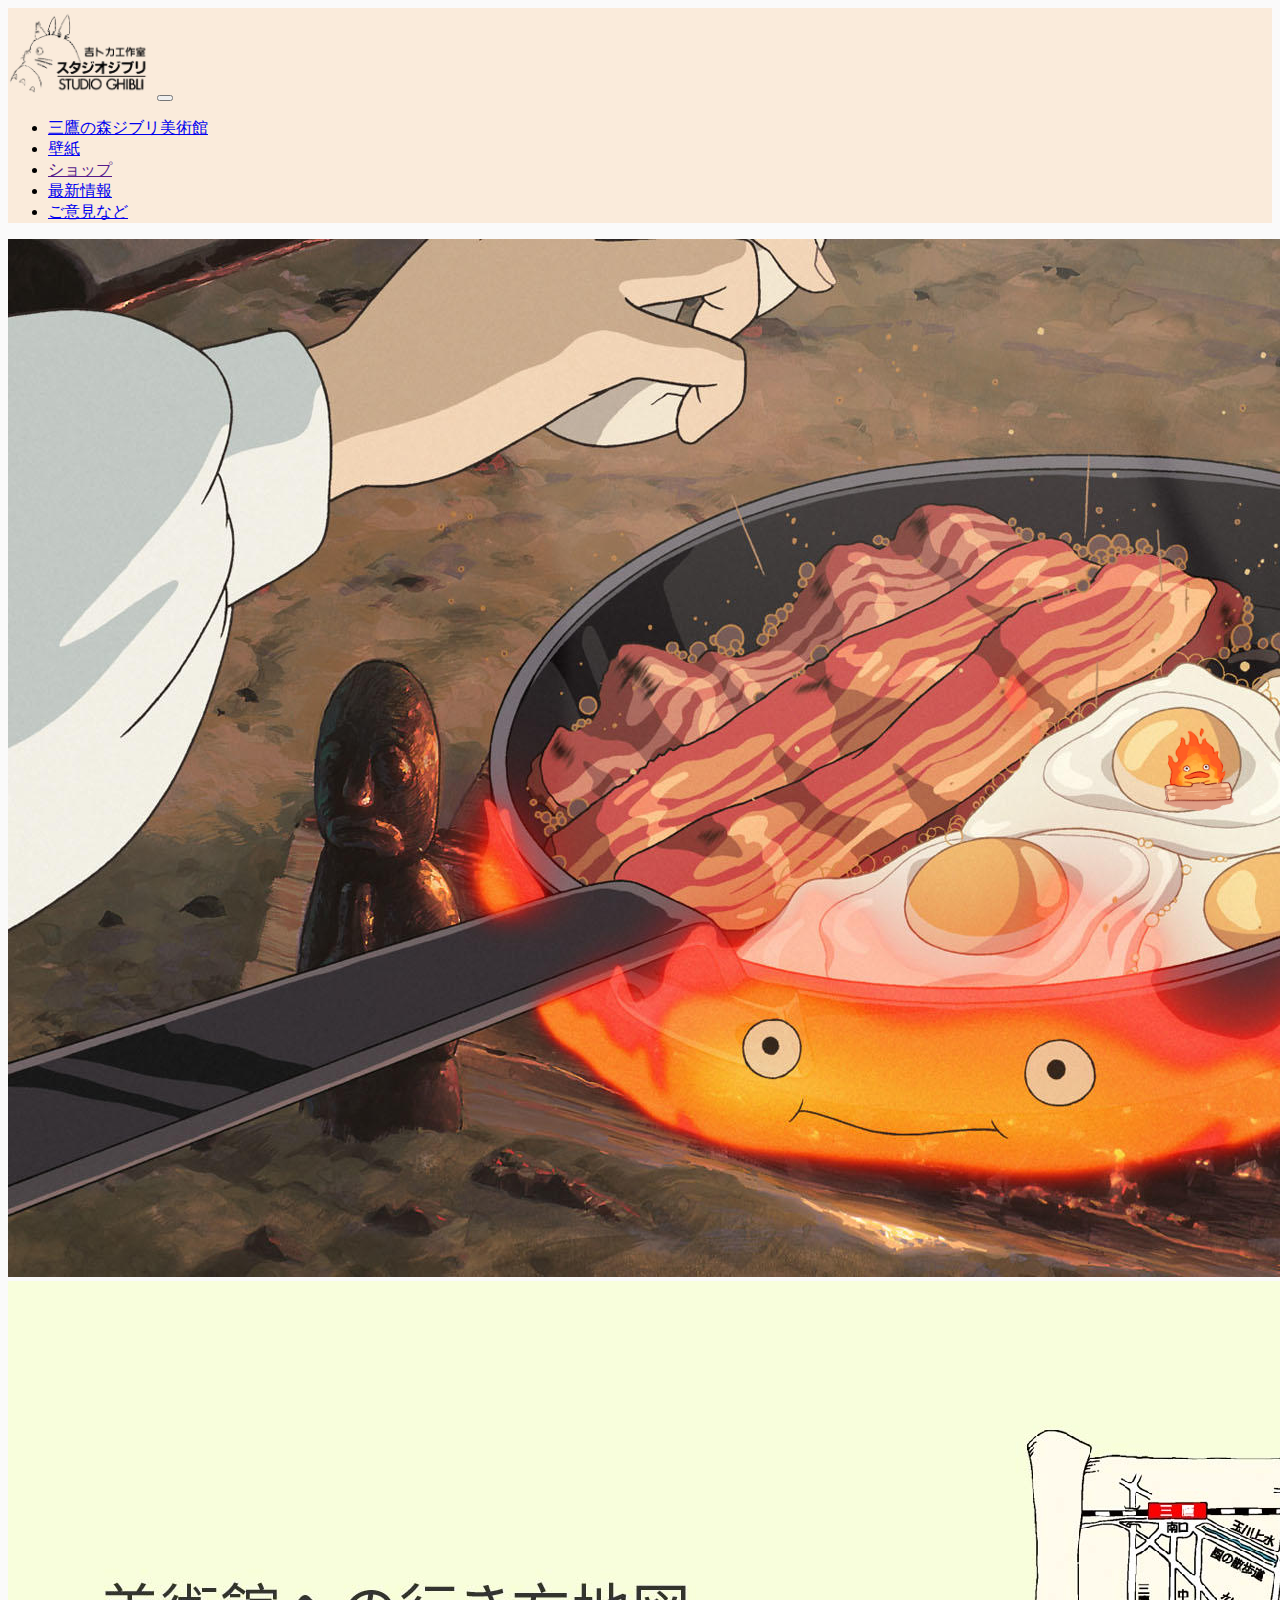
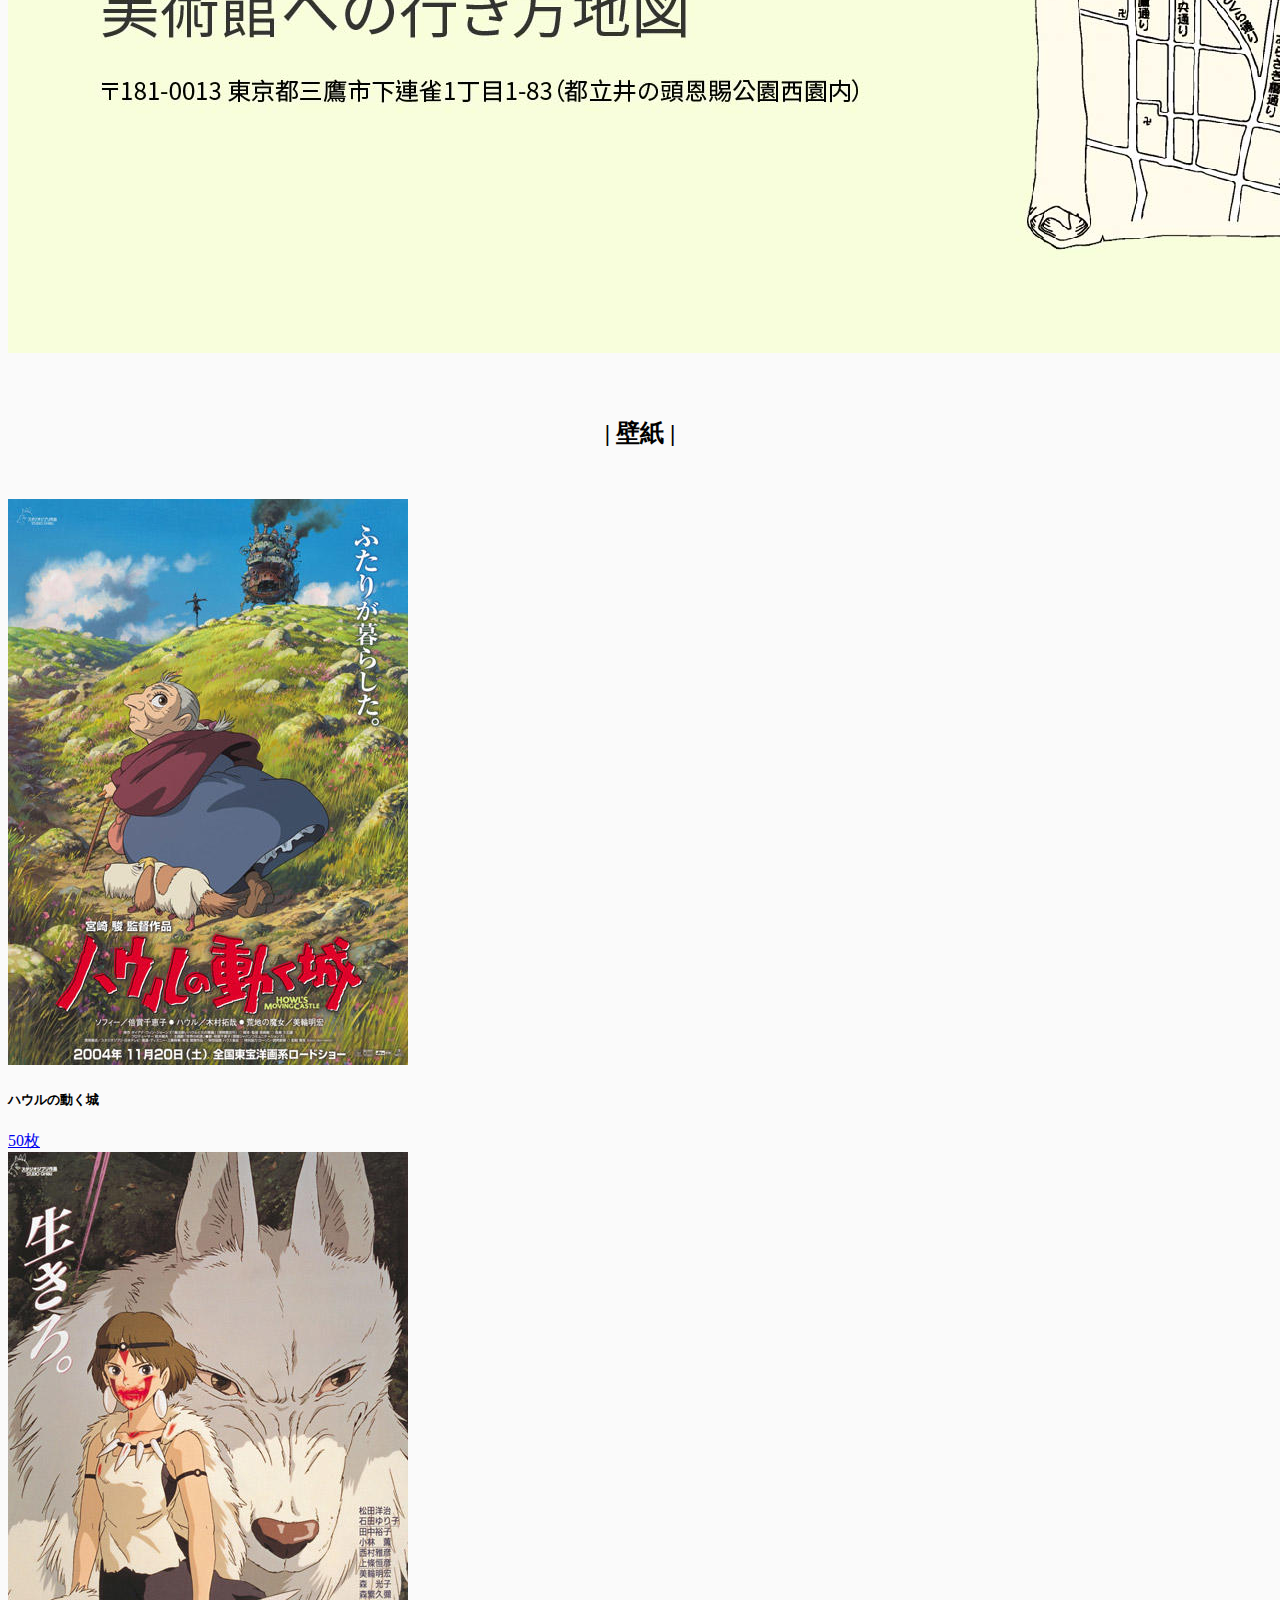
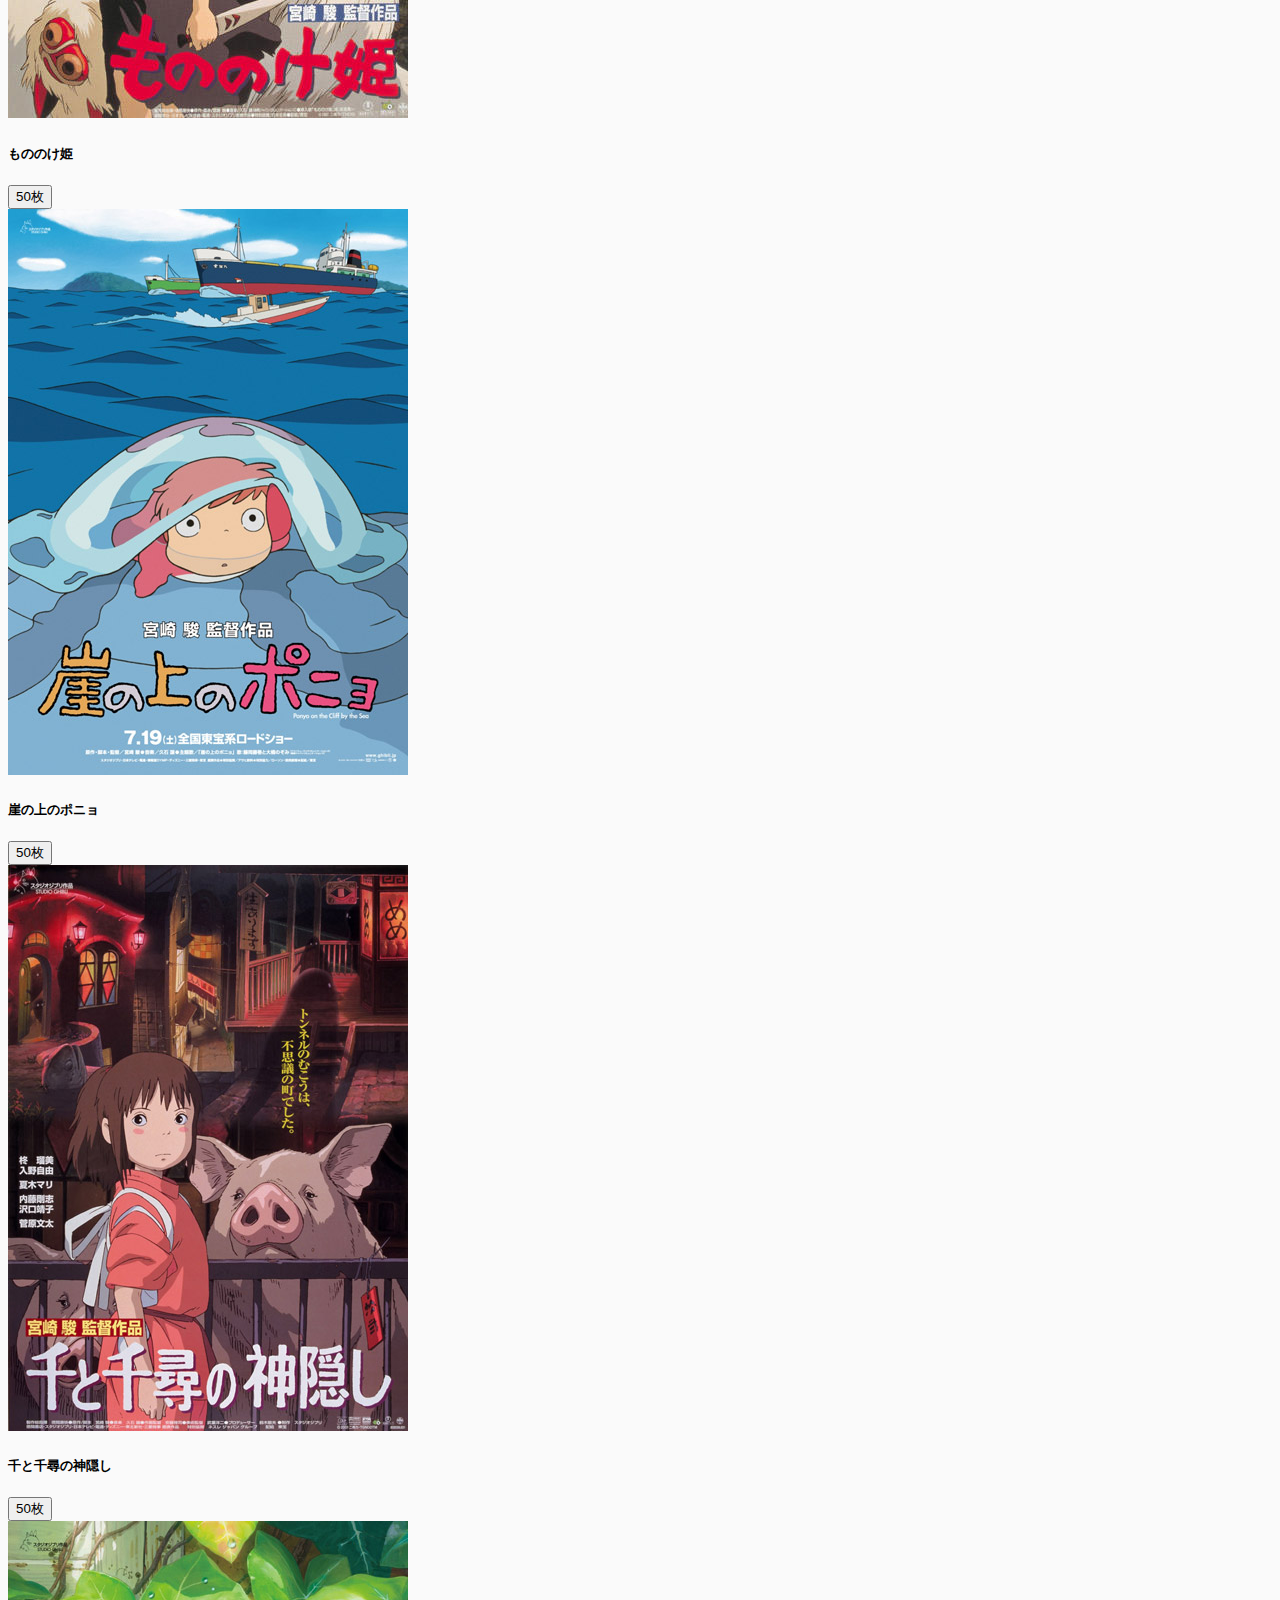
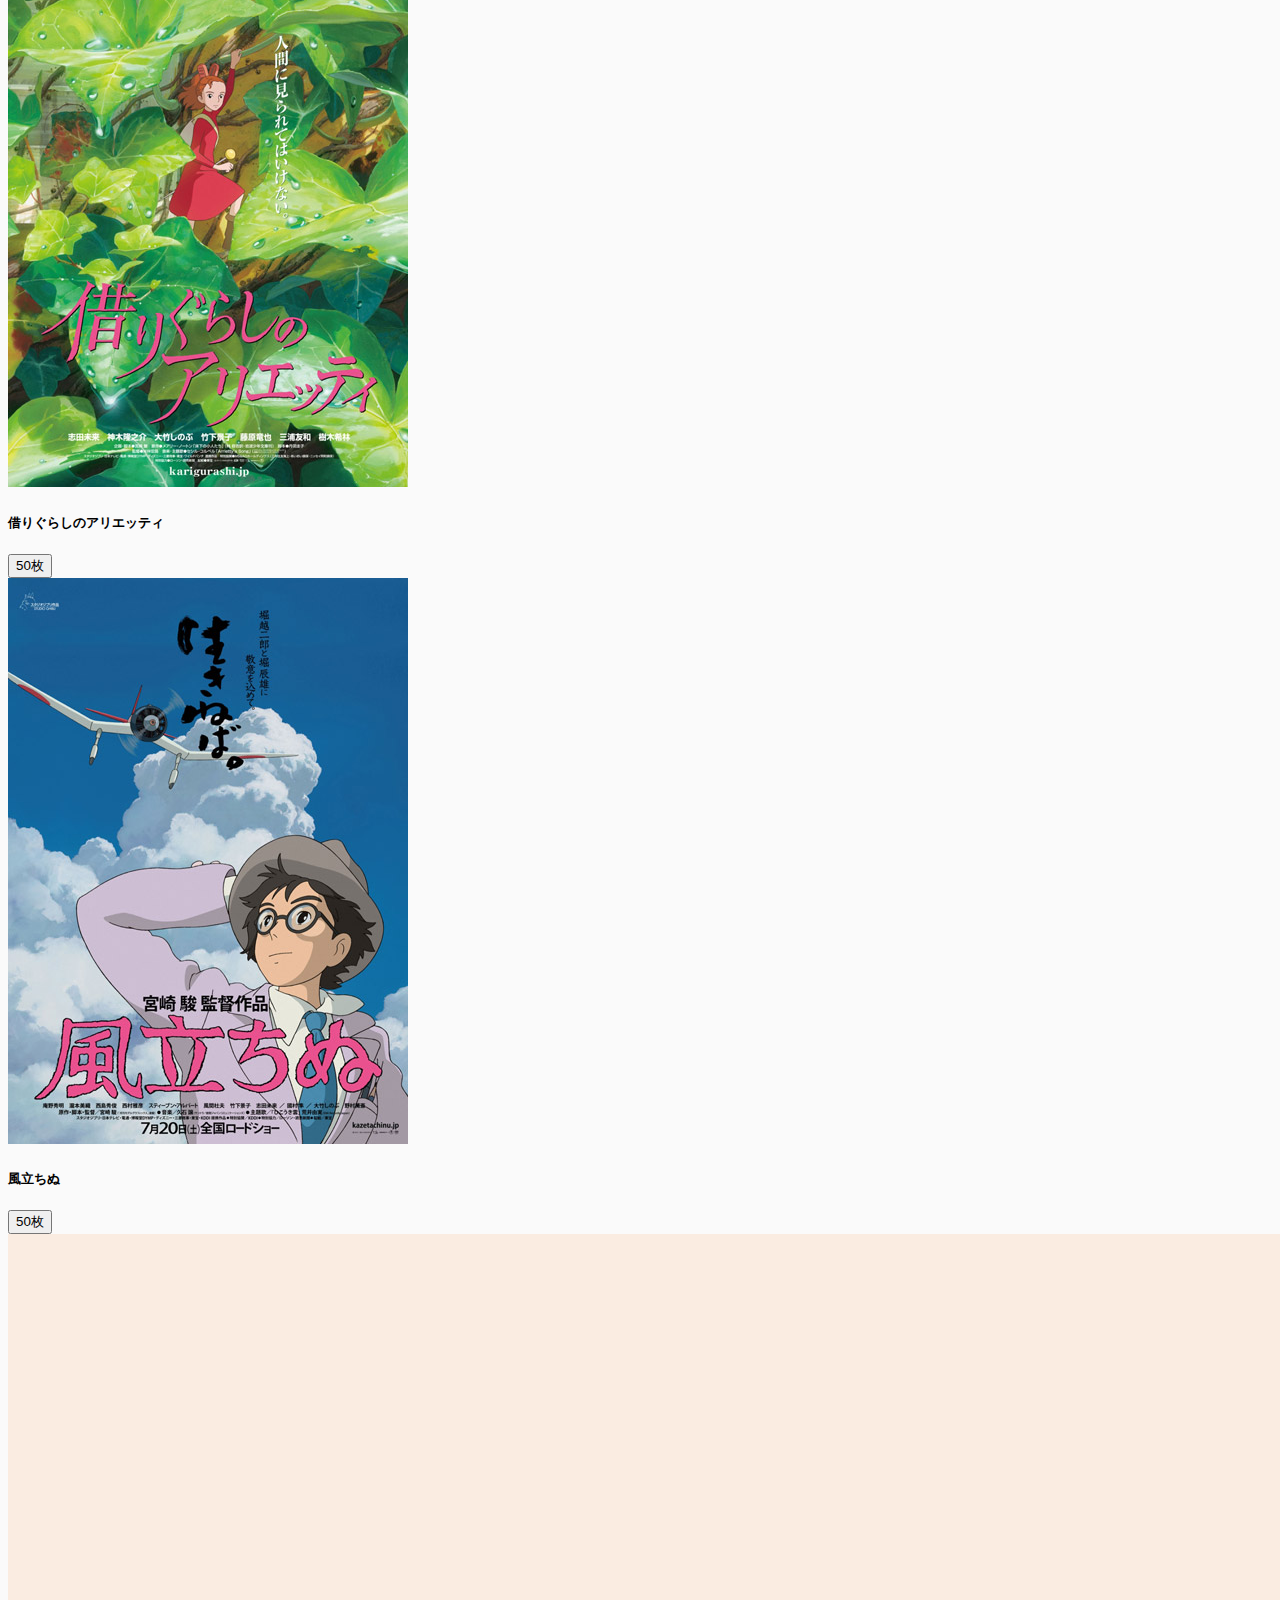
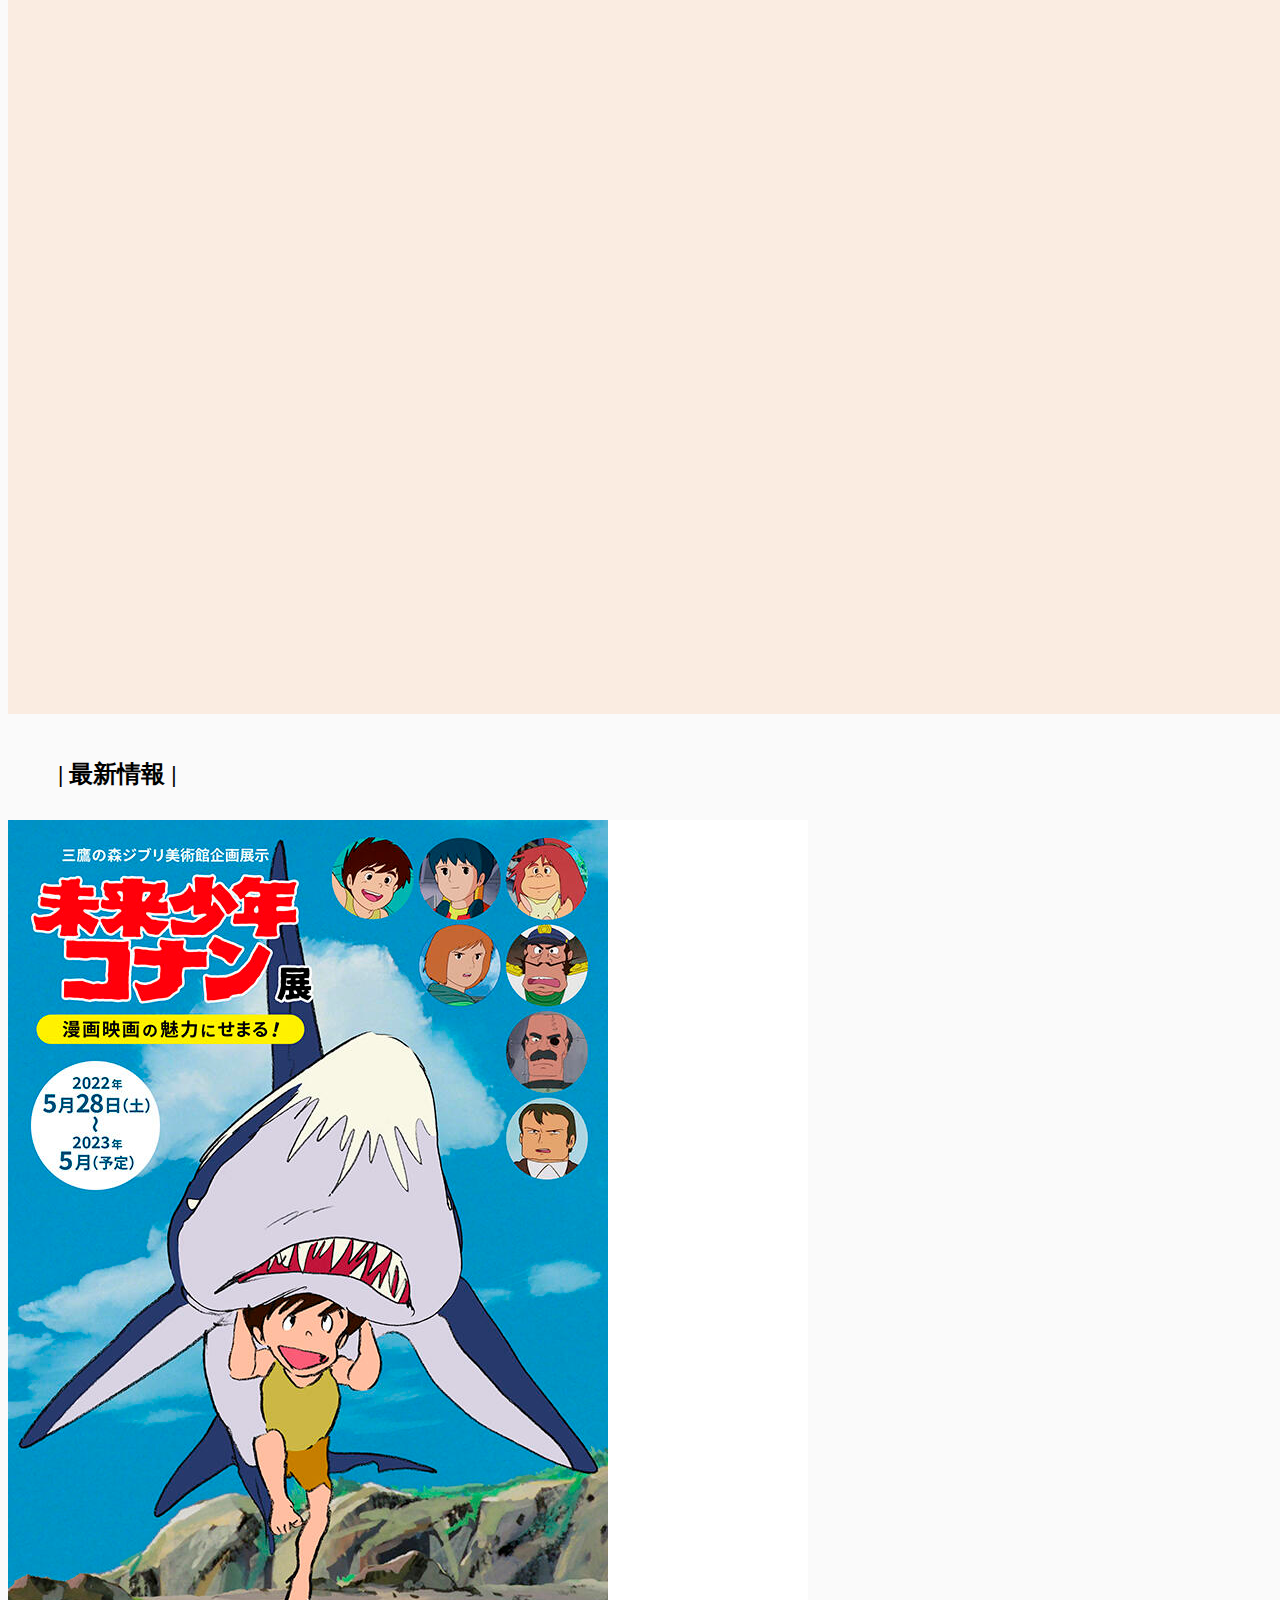
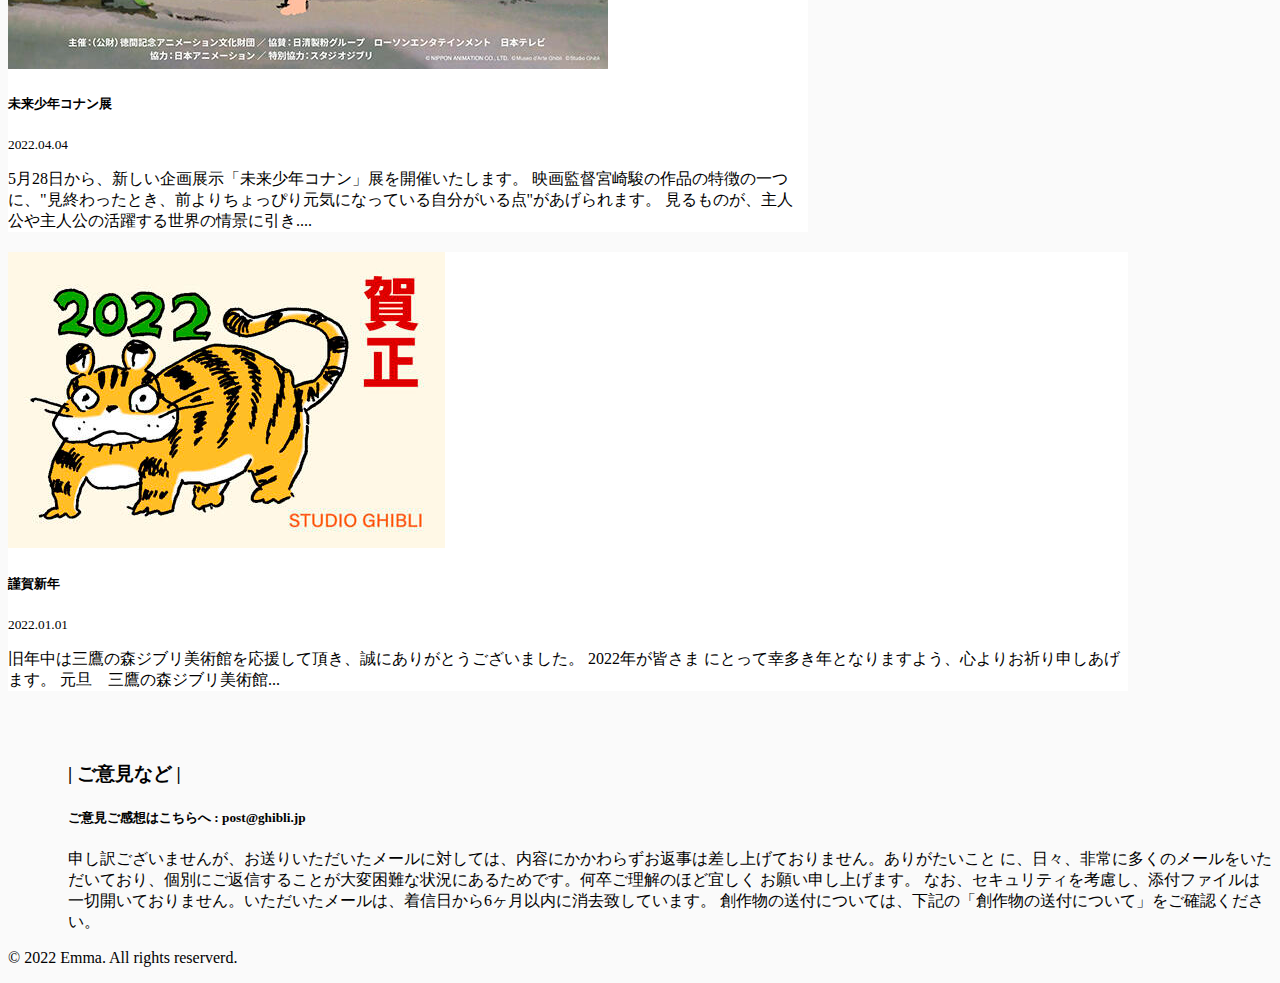
<file: index.html>
<!DOCTYPE html>
<html lang="ja">

<head>
    <meta charset="UTF-8">
    <meta http-equiv="X-UA-Compatible" content="IE=edge">
    <meta name="viewport" content="width=device-width, initial-scale=1.0">
    <title>スタジオジブリ | Studio Ghibli </title>
    <link href="https://cdn.jsdelivr.net/npm/bootstrap@5.0.2/dist/css/bootstrap.min.css" rel="stylesheet"
        integrity="sha384-EVSTQN3/azprG1Anm3QDgpJLIm9Nao0Yz1ztcQTwFspd3yD65VohhpuuCOmLASjC" crossorigin="anonymous">
    <link rel="stylesheet" href="css/ghibli.css">
    <link rel="icon" href="img/favicon-12.png" type="image/png">

</head>

<body>
    <!-- navbar -->
    <nav class="navbar navbar-light bg-light  navbar-expand-xl">
        <div class="container-fluid">
            <a href="" class="navbar-brand "><img width="145px" height="90px" src="img/logo-12.png"></a>

            <button class="navbar-toggler" type="button" data-bs-toggle="collapse" data-bs-target="#navbarNav">
                <span class="navbar-toggler-icon"></span>
            </button>

            <div class="collapse navbar-collapse" id="navbarNav">
                <ul class="navbar-nav me-auto  ">
                    <li class="nav-item">
                        <a href="https://www.ghibli-museum.jp/" class="nav-link">三鷹の森ジブリ美術館</a>
                    </li>
                    <li class="nav-item">
                        <a href="#wallpaper" class="nav-link">壁紙</a>
                    </li>
                    <li class="nav-item">
                        <a href="" class="nav-link">ショップ</a>
                    </li>

                    <li class="nav-item">
                        <a href="#news" class="nav-link">最新情報</a>
                    </li>
                    <li class="nav-item">
                        <a href="#contact" class="nav-link">ご意見など</a>
                    </li>

                </ul>

            </div>
        </div>
    </nav>


    <!-- 一二大圖 -->
    <div class="container mb-4">
        <div class="row ">
            <div class="col-12">
                <div class="card">
                    <img src="img/wptop.jpeg" alt="" class="card-img ">
                </div>
            </div>

            <div class="col-12">
                <div class="mapcard ">

                    <img src="img/mapcard-12.jpg" class="card-img img-fluid " alt="...">

                </div>
            </div>

        </div>
    </div>

    <!-- 壁紙 -->

    <section class="wallpaper" id="wallpaper">
        <h2 class="wallpaper6  ">| 壁紙 |</h2>
        <div class="container-fluid ">
            <div class="row  g-4 justify-content-center align-item-center ">
                <div class="col-xl-4  col-md-6  col-12">
                    <div class="card  mx-auto  h-100 " style="width: 13rem;">

                        <img src="img/howl.jpeg" alt="" class="card-img top ">
                        <div class="card-body ">
                            <h5 class="card-title"> ハウルの動く城</h5>


                            <a href="wallpaper.html" class="btn rounded-pill btn-light text-dark">50枚
                            </a>
                        </div>
                    </div>
                </div>

                <div class="col-xl-4  col-md-6  col-12 ">
                    <div class="card mx-auto h-100" style="width: 13rem;">
                        <img src="img/mononoke.jpeg" alt="" class="card-img top">
                        <div class="card-body">
                            <h5 class="card-title"> もののけ姫</h5>

                            <button class="btn rounded-pill btn-light">50枚</button>
                        </div>
                    </div>
                </div>

                <div class="col-xl-4  col-md-6  col-12 ">
                    <div class="card mx-auto h-100" style="width: 13rem;">
                        <img src="img/ponyo.jpeg" alt="" class="card-img top">
                        <div class="card-body">
                            <h5 class="card-title">崖の上のポニョ</h5>
                            <button class="btn rounded-pill btn-light">50枚</button>
                        </div>
                    </div>
                </div>

                <div class="col-xl-4  col-md-6  col-12 ">
                    <div class="card mx-auto h-100" style="width: 13rem;">
                        <img src="img/chihiro.jpeg" alt="" class="card-img top">
                        <div class="card-body">
                            <h5 class="card-title">千と千尋の神隠し</h5>

                            <button class="btn rounded-pill btn-light">50枚</button>
                        </div>
                    </div>
                </div>

                <div class="col-xl-4  col-md-6  col-12 ">
                    <div class="card mx-auto h-100" style="width: 13rem;">
                        <img src="img/karigurashi.jpeg" alt="" class="card-img top">
                        <div class="card-body">
                            <h5 class="card-title">借りぐらしのアリエッティ</h5>

                            <button class="btn rounded-pill btn-light">50枚</button>
                        </div>
                    </div>
                </div>

                <div class="col-xl-4  col-md-6  col-12 ">
                    <div class="card mx-auto h-100" style="width: 13rem;">
                        <img src="img/kazetachinu.jpeg" alt="" class="card-img top">
                        <div class="card-body">
                            <h5 class="card-title">風立ちぬ</h5>

                            <button class="btn rounded-pill btn-light">50枚</button>
                        </div>
                    </div>
                </div>
            </div>
        </div>
    </section>







    <!-- 最新消息 -->
    <section class="news" id="news">
        <div class="card mt-4 ">
            <img src="img/flamngo-12.jpg" class="card-f img-fluid" alt="...">

            <div class="card-img-overlay col">
                <h2 class="card-title2 text-warning">| 最新情報 |</h2>
                <div class="container">
                    <div class="row ">
                        <div class="col-12 ">

                            <div class="cardn rounded-pill" style="width: 50rem;">

                                <div class="row g-0">
                                    <div class="col-md-4">
                                        <img src="img/konan_poster.jpeg" class="img-fluid rounded-start" alt="...">
                                    </div>
                                    <div class="col-md-8">
                                        <div class="card-body mt-4">
                                            <h5 class="card-title">未来少年コナン展</h5>
                                            <p class="card-text"><small class="text-muted">2022.04.04</small></p>
                                            <p class="card-text">5月28日から、新しい企画展示「未来少年コナン」展を開催いたします。
                                                映画監督宮崎駿の作品の特徴の一つに、"見終わったとき、前よりちょっぴり元気になっている自分がいる点"があげられます。
                                                見るものが、主人公や主人公の活躍する世界の情景に引き....
                                            </p>
                                        </div>
                                    </div>
                                </div>
                            </div>

                        </div>

                        <div class="col-12">
                            <div class="cardn2 rounded-pill " style="width: 70rem;">
                                <div class="row g-0">
                                    <div class="col-md-4">
                                        <a href="news.html" class="card-link"><img src="img/nenga2022.jpeg"
                                                class="img-fluid rounded-start" alt="..."></a>

                                    </div>
                                    <div class="col-md-8">

                                        <div class="card-body mt-4">
                                            <h5 class="card-title">謹賀新年</h5>
                                            <p class="card-text"><small class="text-muted">2022.01.01</small></p>
                                            <p class="card-text">旧年中は三鷹の森ジブリ美術館を応援して頂き、誠にありがとうございました。 2022年が皆さま
                                                にとって幸多き年となりますよう、心よりお祈り申しあげます。 元旦　三鷹の森ジブリ美術館...
                                            </p>
                                        </div>
                                    </div>
                                </div>
                            </div>
                        </div>

                    </div>
                </div>
            </div>
        </div>
    </section>



    <!-- ご意見など -->
    <section class="contact" id="contact">
        <div class="row">
            <div class="col-11">
                <footer class="text">
                    <div class="contanier p-2 mt-4 mb-4">
                        <h3>| ご意見など |</h3>
                        <h5>ご意見ご感想はこちらへ : post@ghibli.jp</h5>
                        <p class="mb-0 text-dark">申し訳ございませんが、お送りいただいたメールに対しては、内容にかかわらずお返事は差し上げておりません。ありがたいこと
                            に、日々、非常に多くのメールをいただいており、個別にご返信することが大変困難な状況にあるためです。何卒ご理解のほど宜しく
                            お願い申し上げます。
                            なお、セキュリティを考慮し、添付ファイルは一切開いておりません。いただいたメールは、着信日から6ヶ月以内に消去致しています。
                            創作物の送付については、下記の「創作物の送付について」をご確認ください。</p>
                    </div>
            </div>
        </div>

        </div>
    </section>


    <footer class="p-2 border-top">
        <div class="container align-item-center justify-content-betweeen">
            <p class="mb-0 text-muted">
                &copy; 2022 Emma. All rights reserverd.
            </p>
        </div>
    </footer>
    
    <a href="#" class="up"></a>
    



  
</body>

</html>
</file>
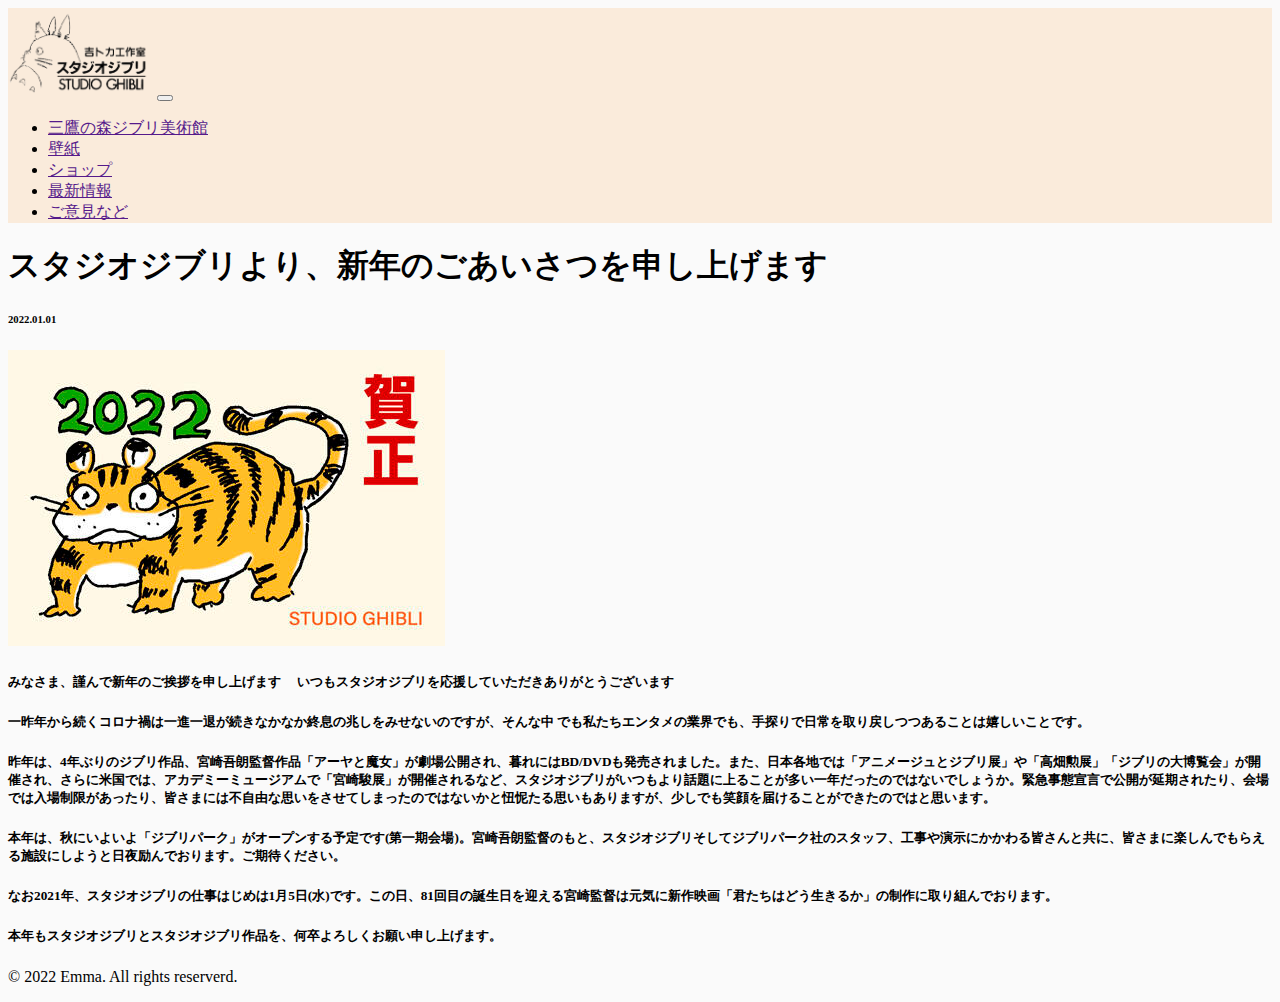
<file: news.html>
<!DOCTYPE html>
<html lang="ja">
<head>
    <meta charset="UTF-8">
    <meta http-equiv="X-UA-Compatible" content="IE=edge">
    <meta name="viewport" content="width=device-width, initial-scale=1.0">
    <title>スタジオジブリ | Studio Ghibli</title>
    <link href="https://cdn.jsdelivr.net/npm/bootstrap@5.0.2/dist/css/bootstrap.min.css" rel="stylesheet"
    integrity="sha384-EVSTQN3/azprG1Anm3QDgpJLIm9Nao0Yz1ztcQTwFspd3yD65VohhpuuCOmLASjC" crossorigin="anonymous">
<link rel="stylesheet" href="css/ghibli.css">
<link rel="icon" href="img/favicon-12-2.png" type="image/png"> 
</head>
<body>
    <!-- navbar -->
    <nav class="navbar navbar-light bg-white  navbar-expand-xl">
        <div class="container-fluid">
            <a href="ghibli.html" class="navbar-brand"><img width="145px" height="90px" src="img/logo-12-2.png"></a>

            <button class="navbar-toggler" type="button" data-bs-toggle="collapse" data-bs-target="#navbarNav">
                <span class="navbar-toggler-icon"></span>
            </button>

            <div class="collapse navbar-collapse" id="navbarNav">
                <ul class="navbar-nav me-auto">
                    <li class="nav-item">
                        <a href="" class="nav-link">三鷹の森ジブリ美術館</a>
                    </li>
                    <li class="nav-item">
                        <a href="" class="nav-link">壁紙</a>
                    </li>
                    <li class="nav-item">
                        <a href="" class="nav-link">ショップ</a>
                    </li>

                    <li class="nav-item">
                        <a href="" class="nav-link">最新情報</a>
                    </li>
                    <li class="nav-item">
                        <a href="" class="nav-link">ご意見など</a>
                    </li>

                </ul>

            </div>
        </div>
    </nav>
 <!-- 最新消息 -->
 <div class="container-fluid bg-white">
    <div class="row g-4 justify-content-center ">
 <h1>スタジオジブリより、新年のごあいさつを申し上げます</h1>
 <h6>2022.01.01</h6>
 <div class="card mb-3" style="max-width: 2000px;">
    <div class="row g-0">
      <div class="col-md-4">
        <img src="img/nenga2022-2.jpeg" class="img-fluid rounded-start " alt="...">
      </div>
      <div class="col-md-8">
        <div class="card-body ">
          <h5 class="card-title ">みなさま、謹んで新年のご挨拶を申し上げます　
            いつもスタジオジブリを応援していただきありがとうございます</h5>
            <h5 class="card-title">一昨年から続くコロナ禍は一進一退が続きなかなか終息の兆しをみせないのですが、そんな中
                でも私たちエンタメの業界でも、手探りで日常を取り戻しつつあることは嬉しいことです。</h5>
                <h5 class="card-title">昨年は、4年ぶりのジブリ作品、宮崎吾朗監督作品「アーヤと魔女」が劇場公開され、暮れにはBD/DVDも発売されました。また、日本各地では「アニメージュとジブリ展」や「高畑勲展」「ジブリの大博覧会」が開催され、さらに米国では、アカデミーミュージアムで「宮崎駿展」が開催されるなど、スタジオジブリがいつもより話題に上ることが多い一年だったのではないでしょうか。緊急事態宣言で公開が延期されたり、会場では入場制限があったり、皆さまには不自由な思いをさせてしまったのではないかと忸怩たる思いもありますが、少しでも笑顔を届けることができたのではと思います。</h5>
                    <h5 class="card-title">本年は、秋にいよいよ「ジブリパーク」がオープンする予定です(第一期会場)。宮崎吾朗監督のもと、スタジオジブリそしてジブリパーク社のスタッフ、工事や演示にかかわる皆さんと共に、皆さまに楽しんでもらえる施設にしようと日夜励んでおります。ご期待ください。
                    </h5>
                    <h5 class="card-title">なお2021年、スタジオジブリの仕事はじめは1月5日(水)です。この日、81回目の誕生日を迎える宮崎監督は元気に新作映画「君たちはどう生きるか」の制作に取り組んでおります。</h5>
                        <h5 class="card-title">本年もスタジオジブリとスタジオジブリ作品を、何卒よろしくお願い申し上げます。</h5>
          
        </div>
      </div>
    </div>
  </div>
  </div>
</div>



<footer class="p-2 bg-white">
    <div class="container align-item-center justify-content-betweeen">
        <p class="mb-0 text-muted">
            &copy; 2022 Emma. All rights reserverd.
        </p>
    </div>
</footer>









</body>
</html>
</file>
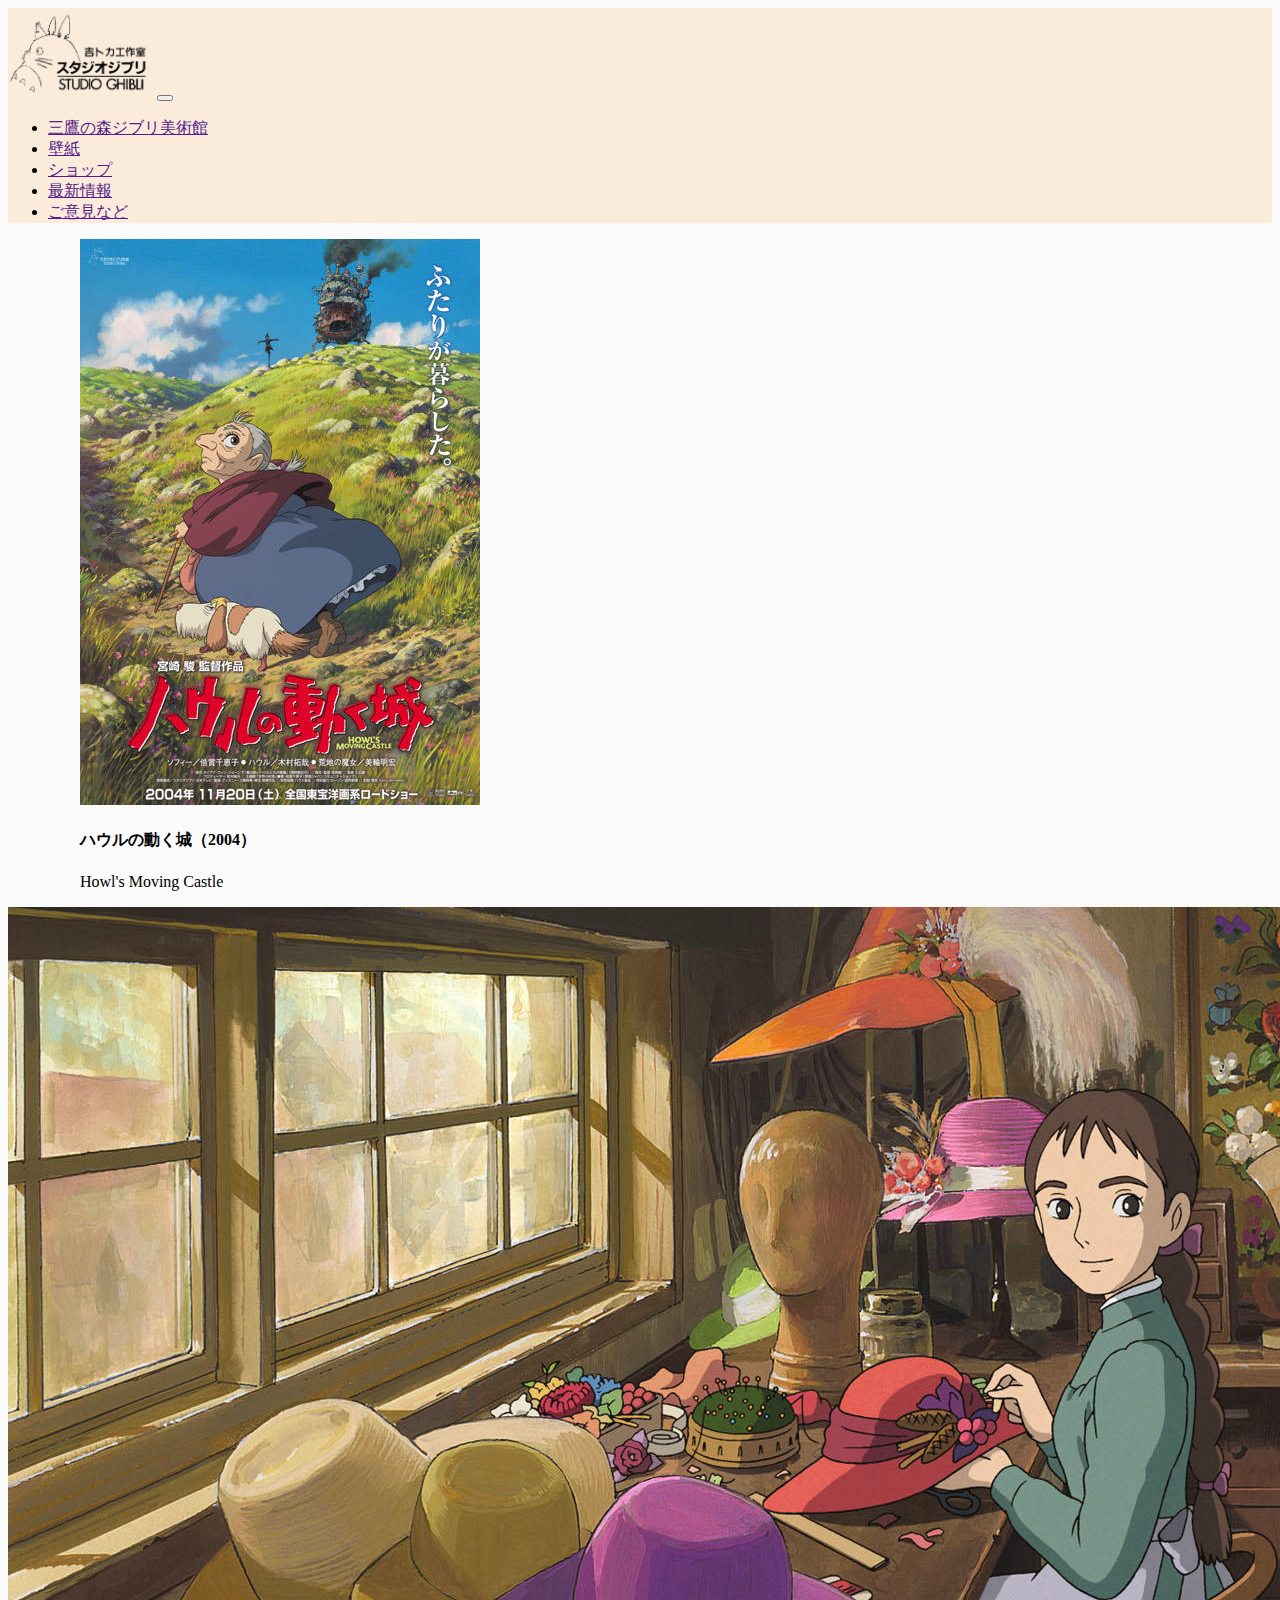
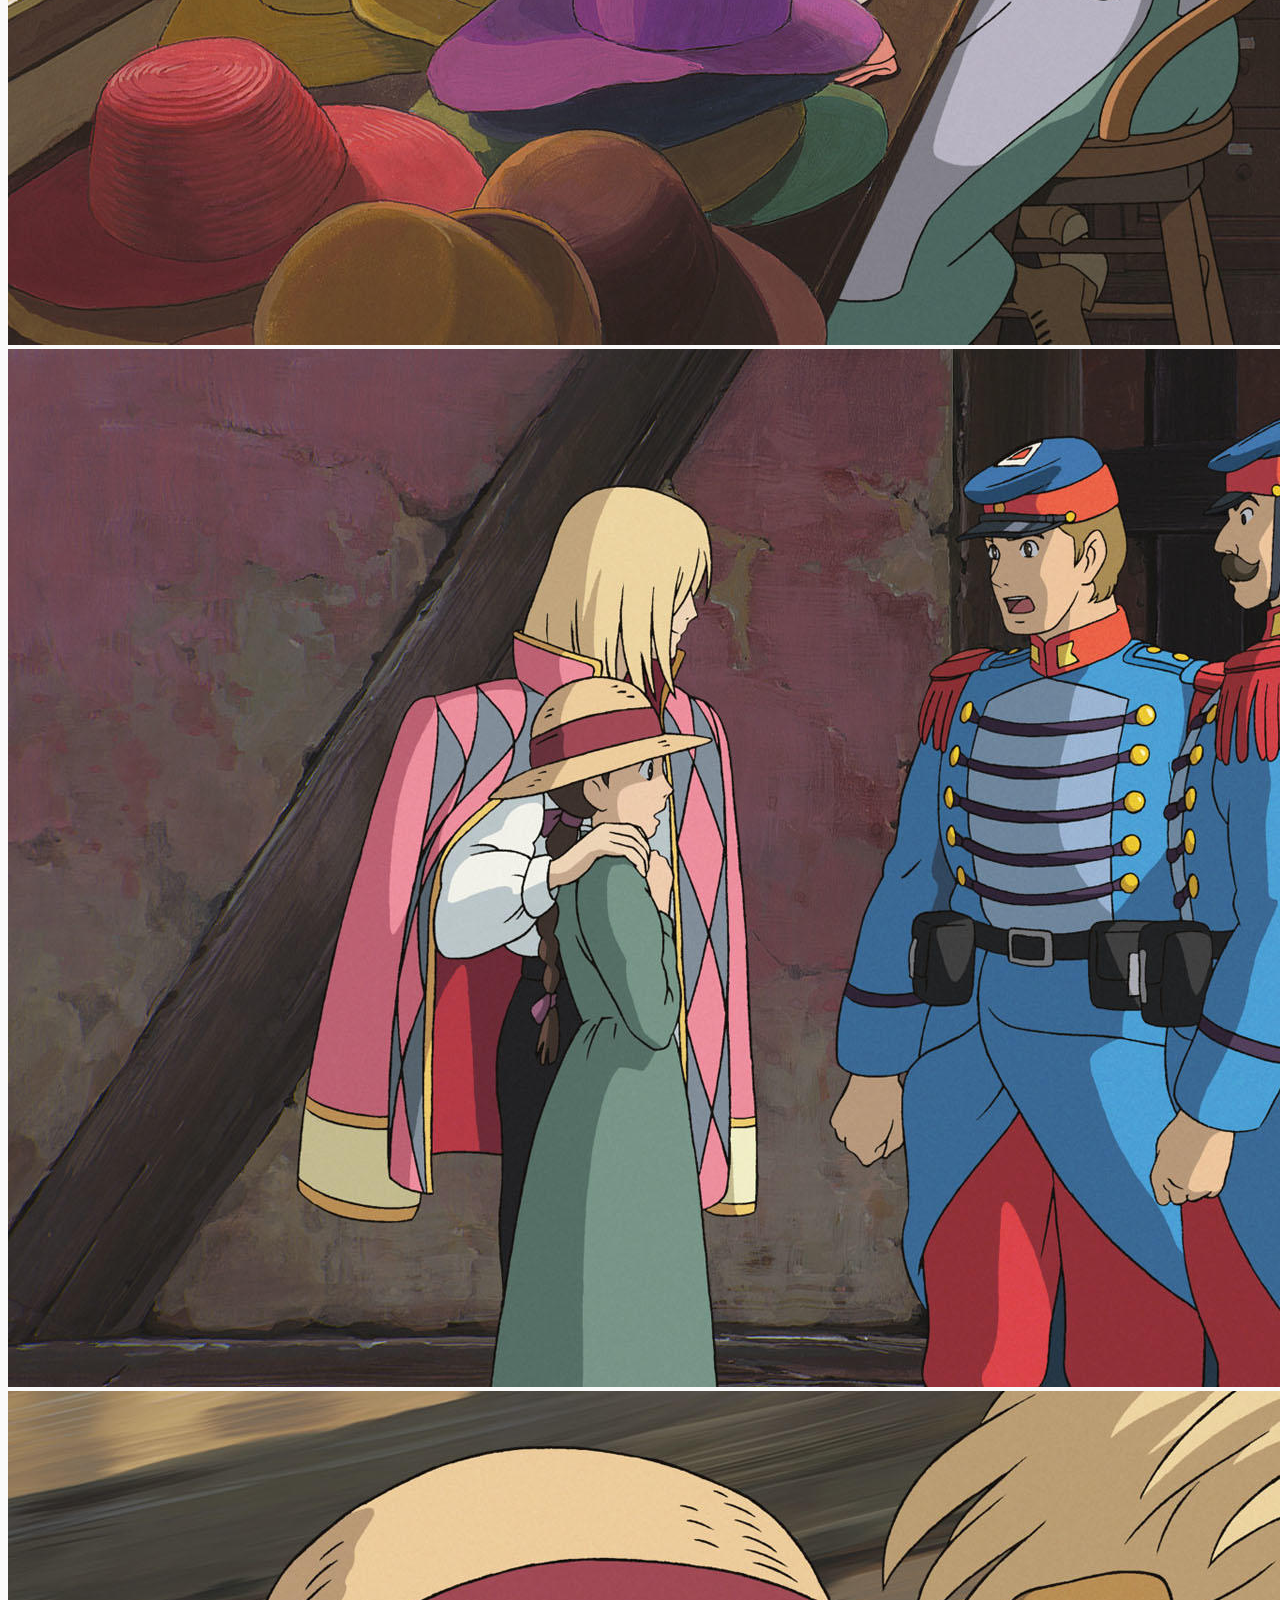
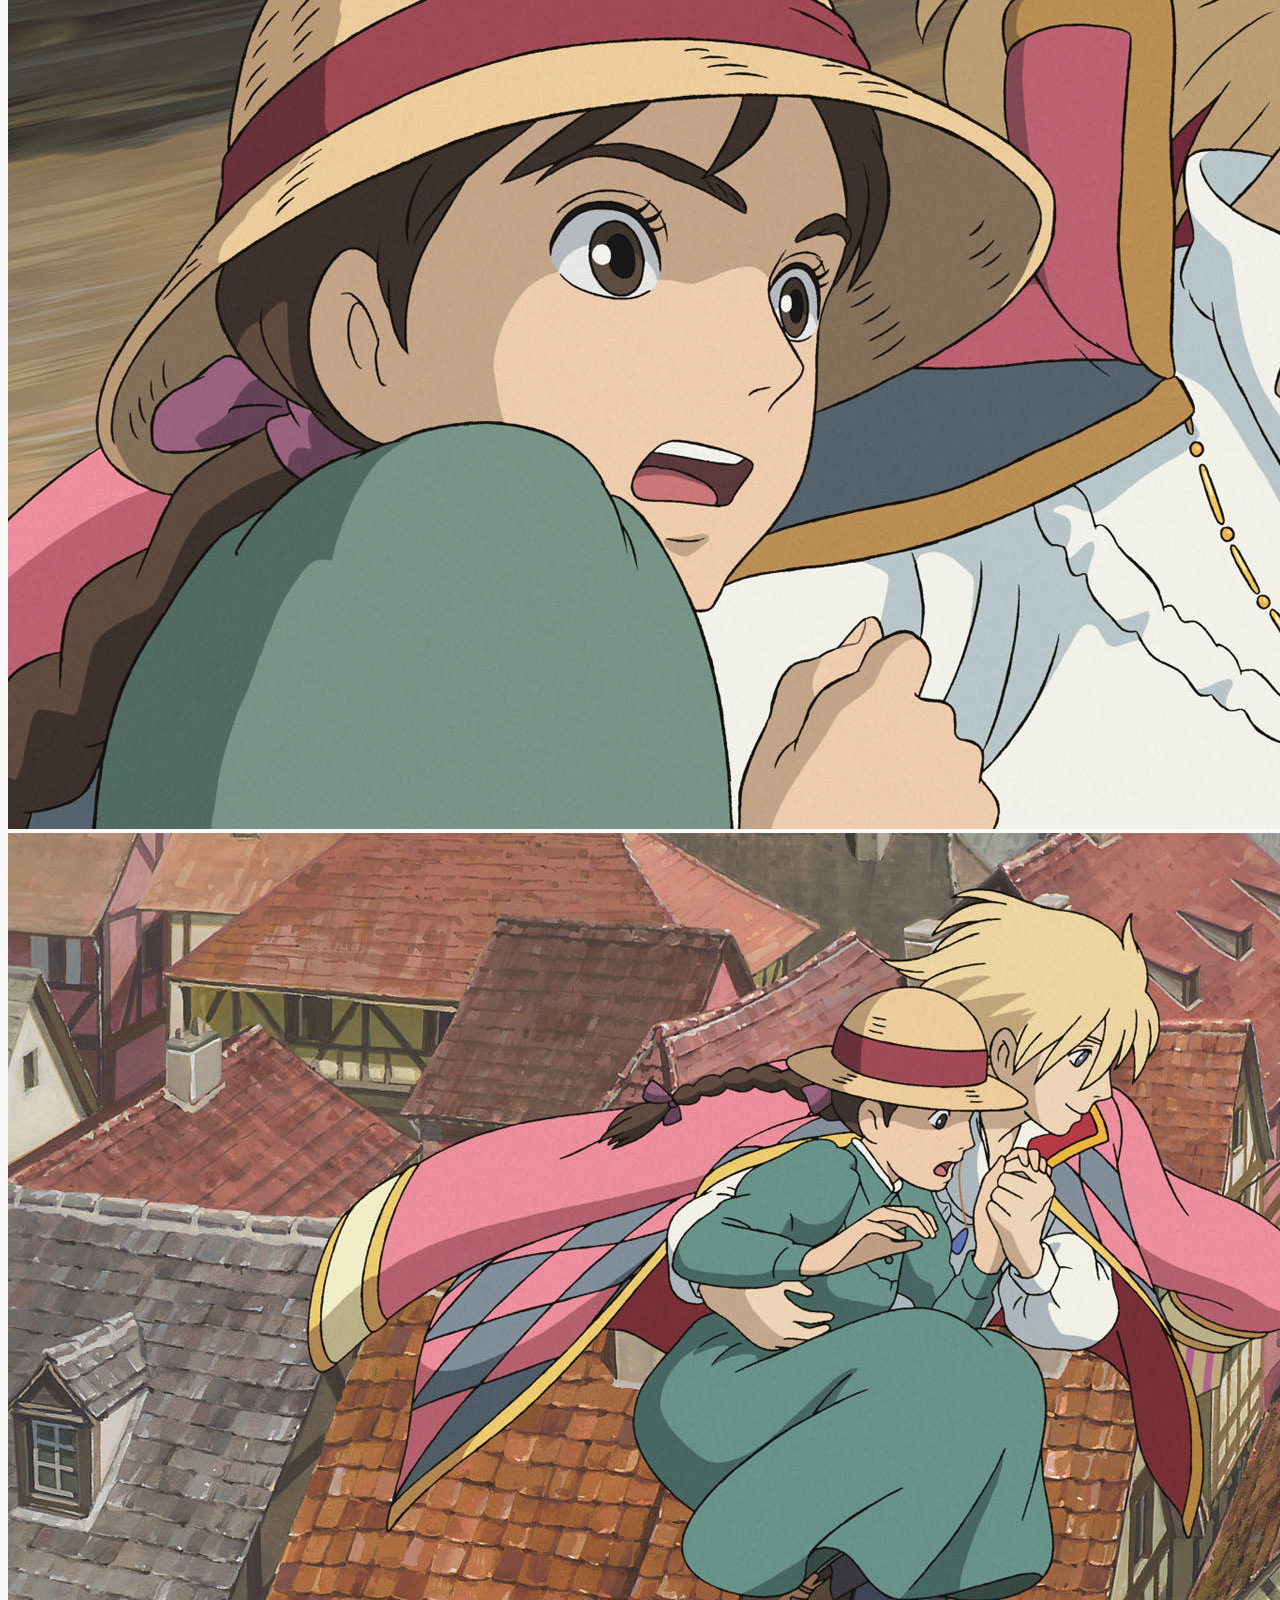
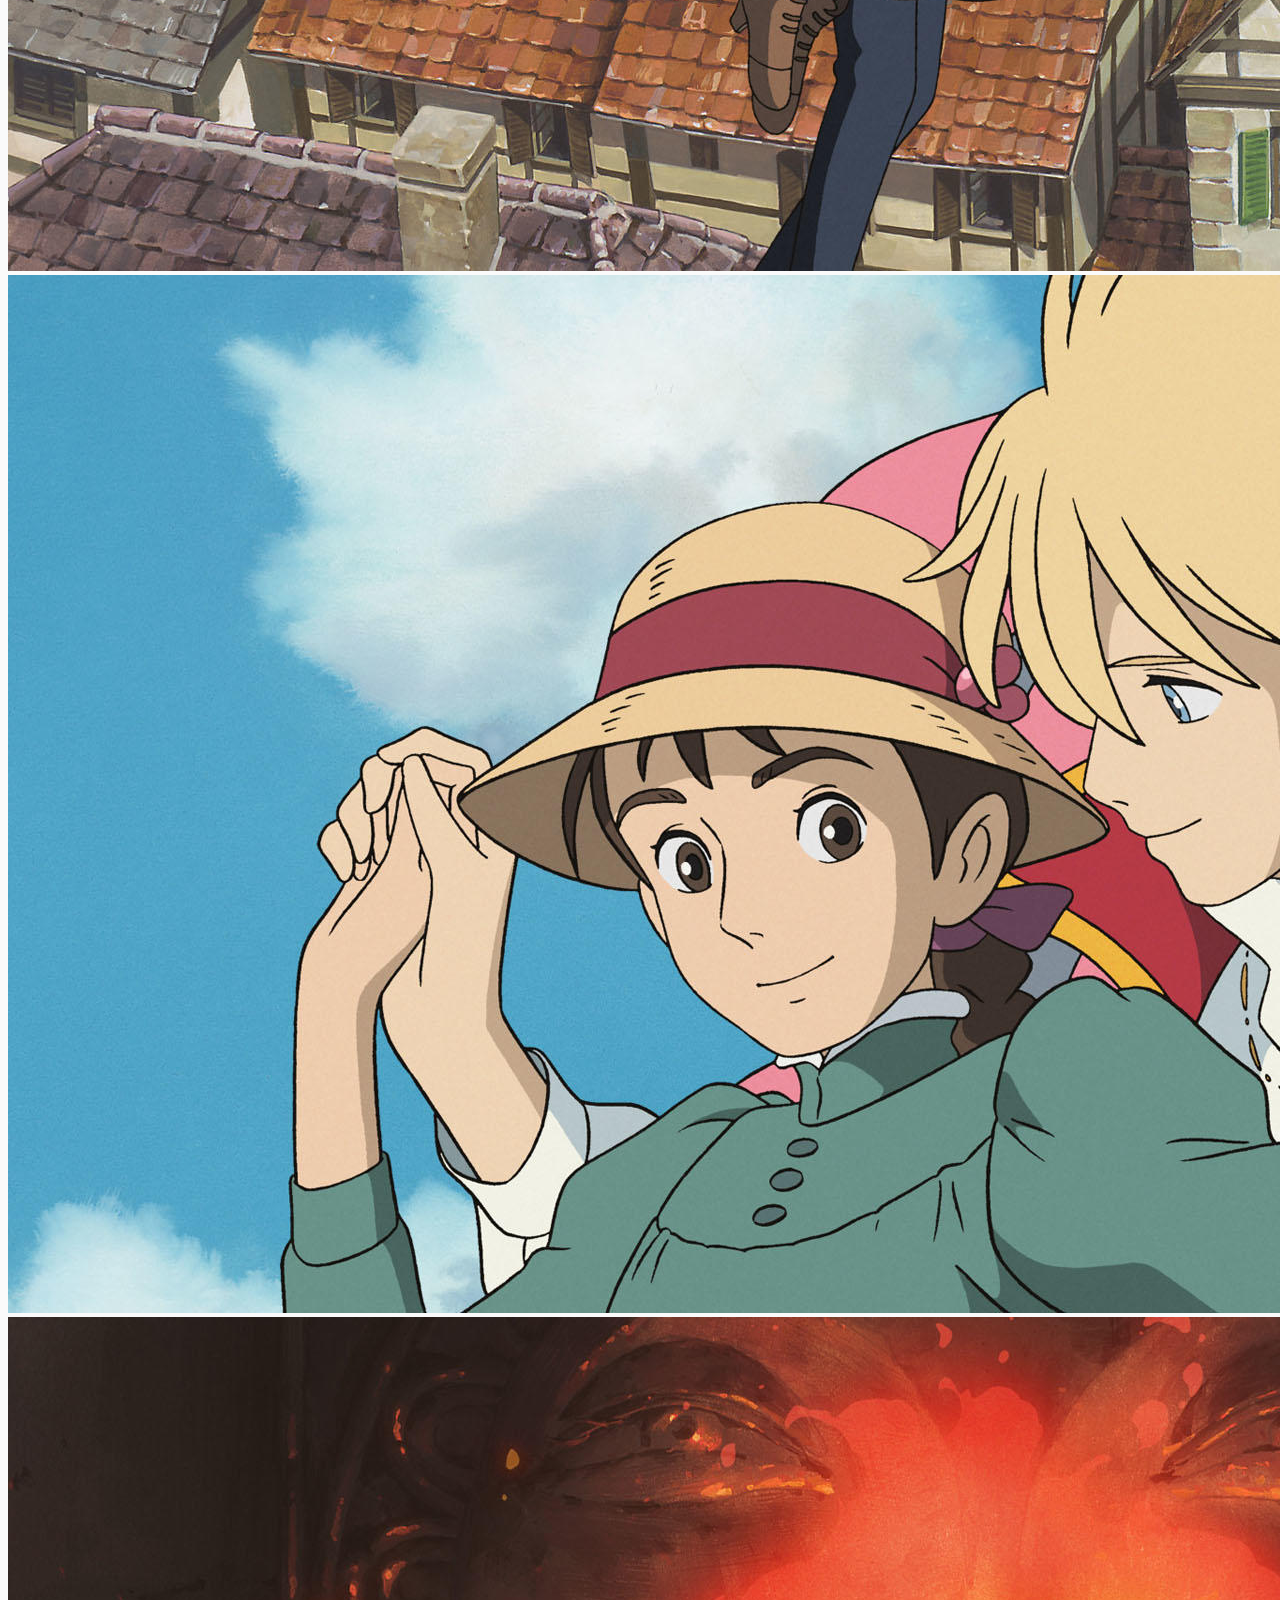
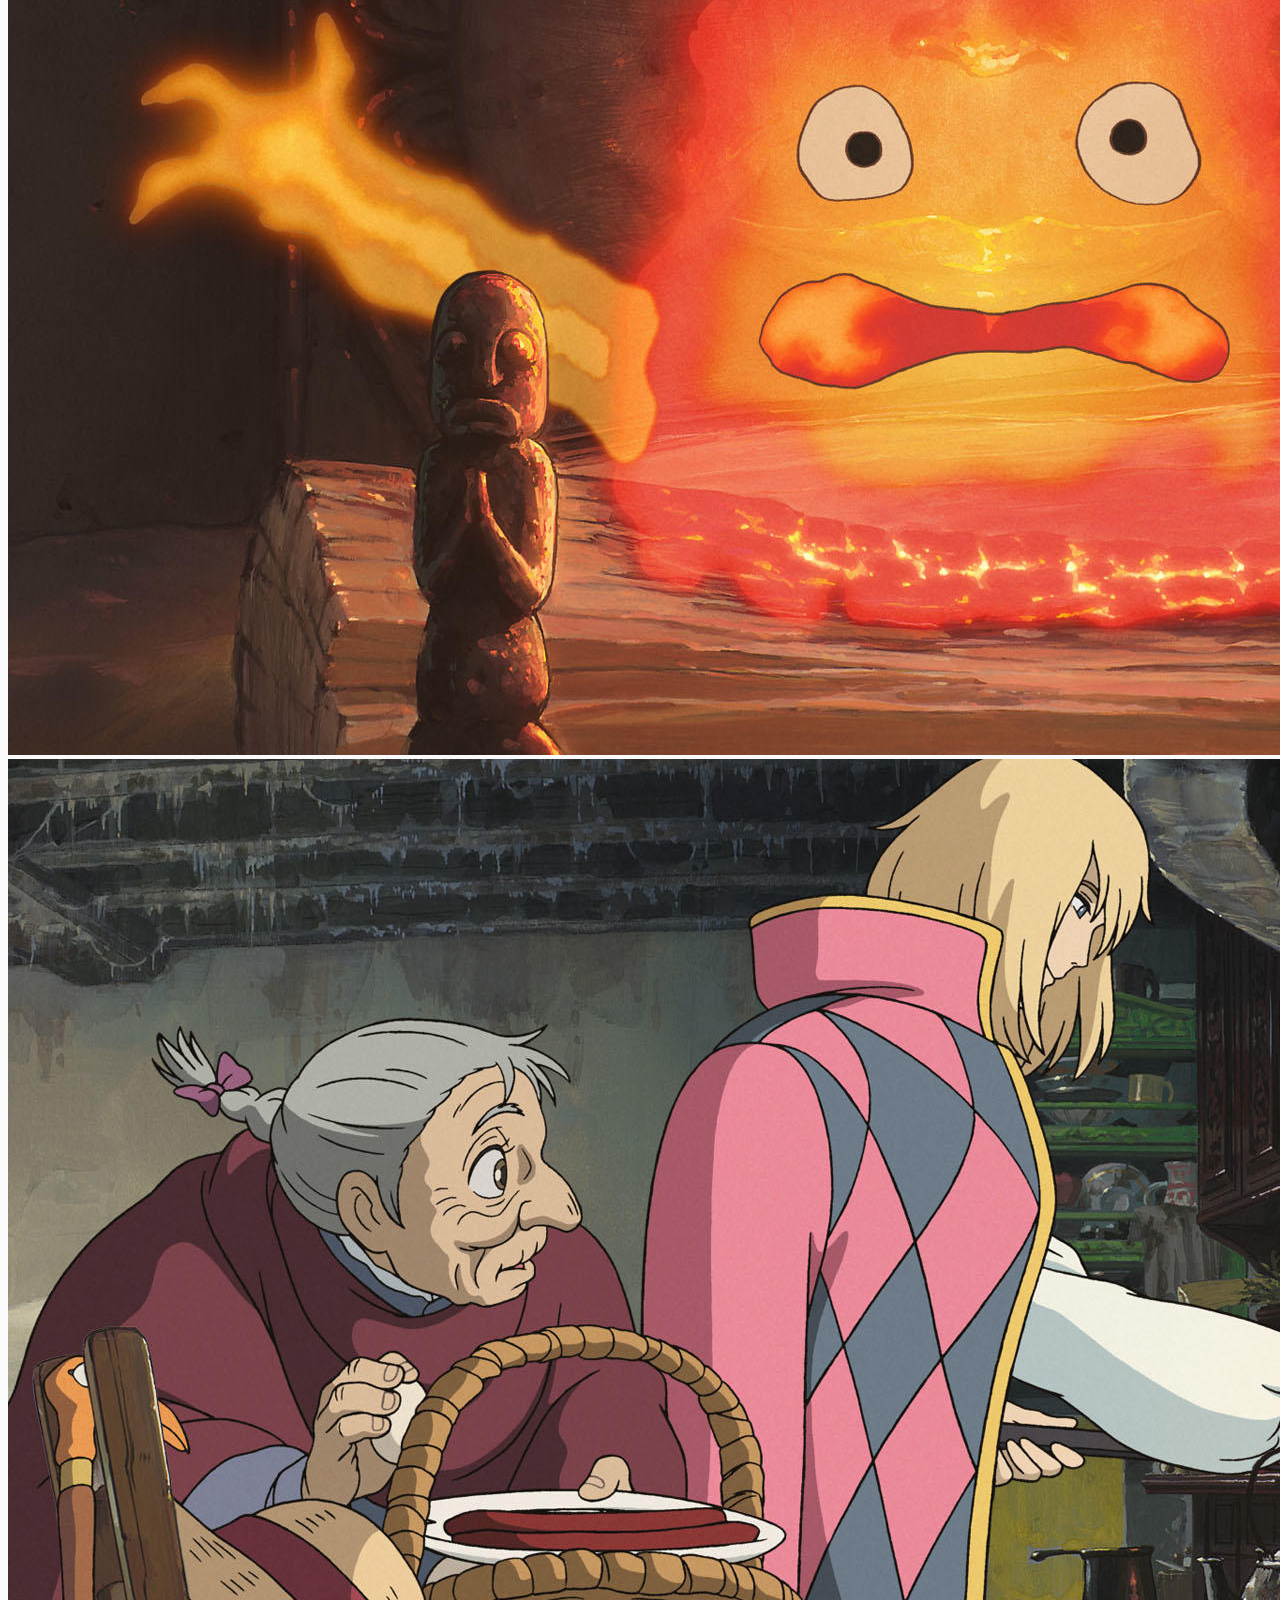
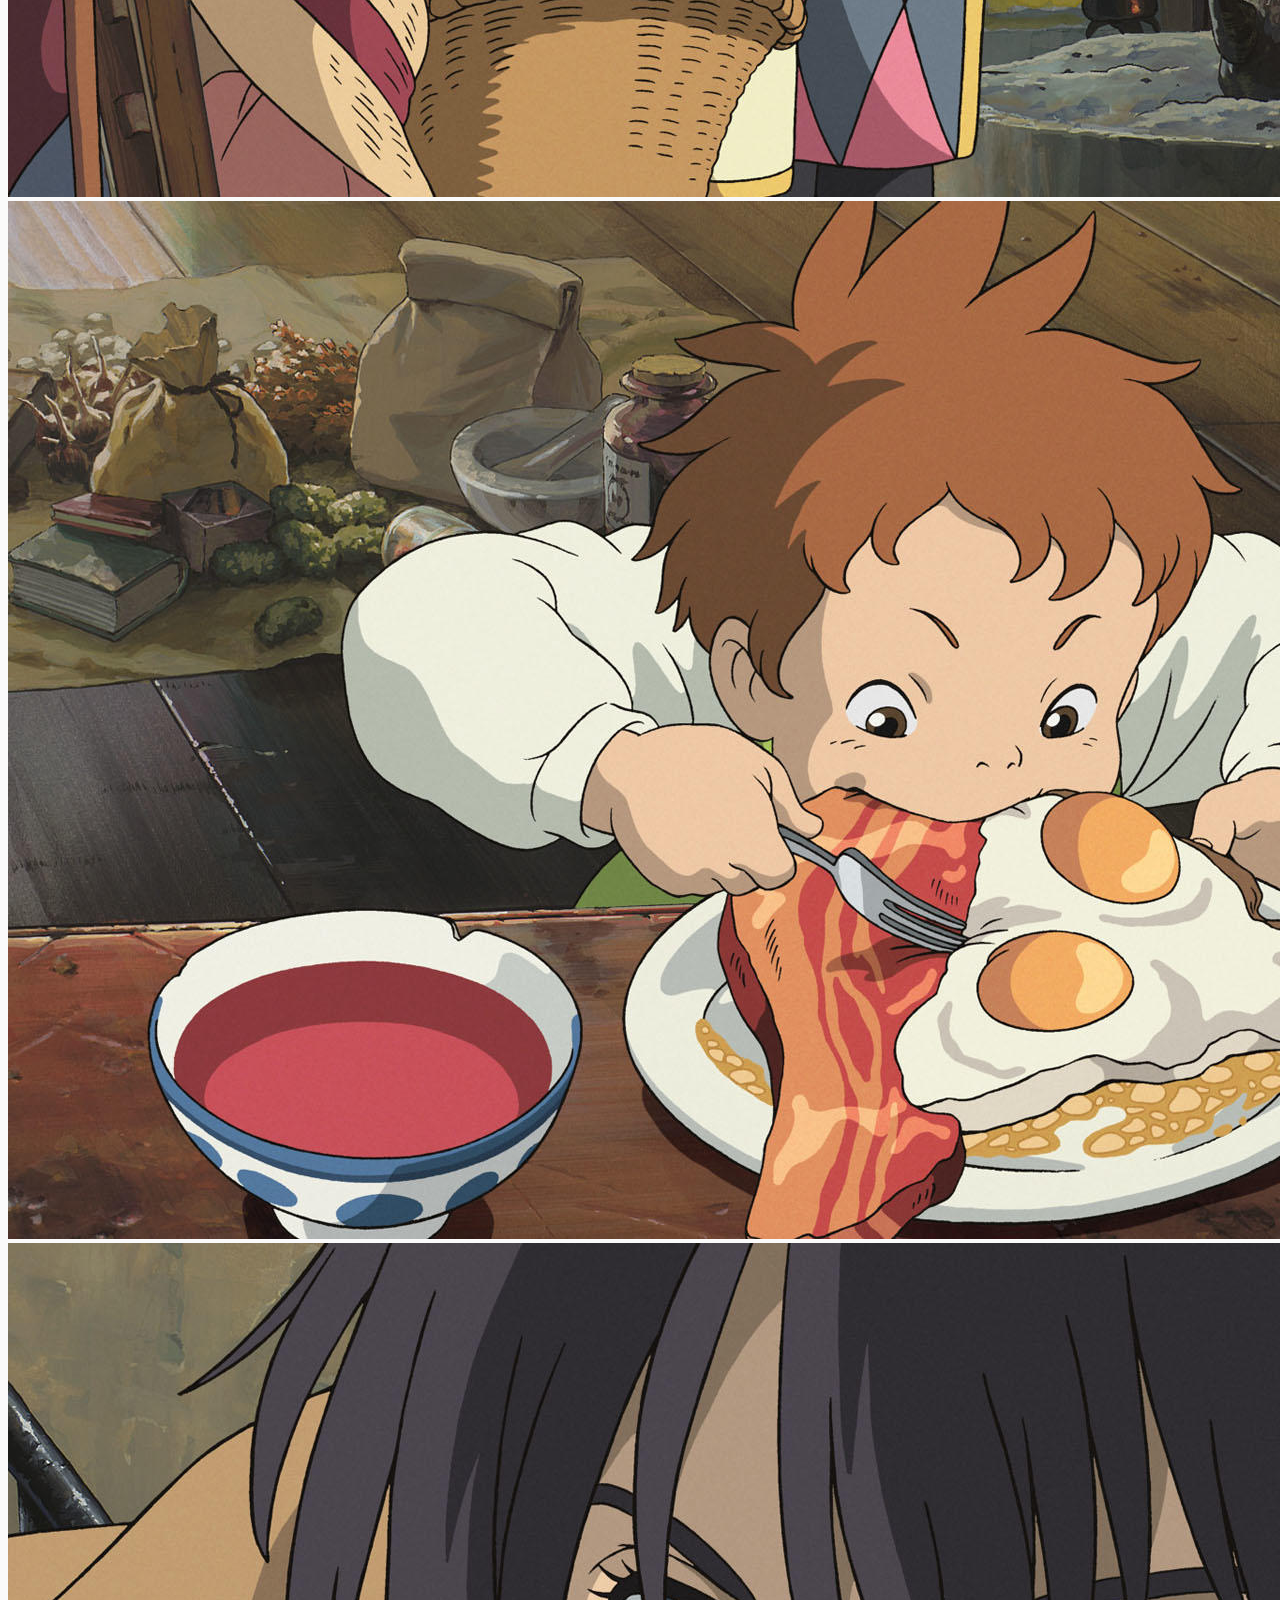
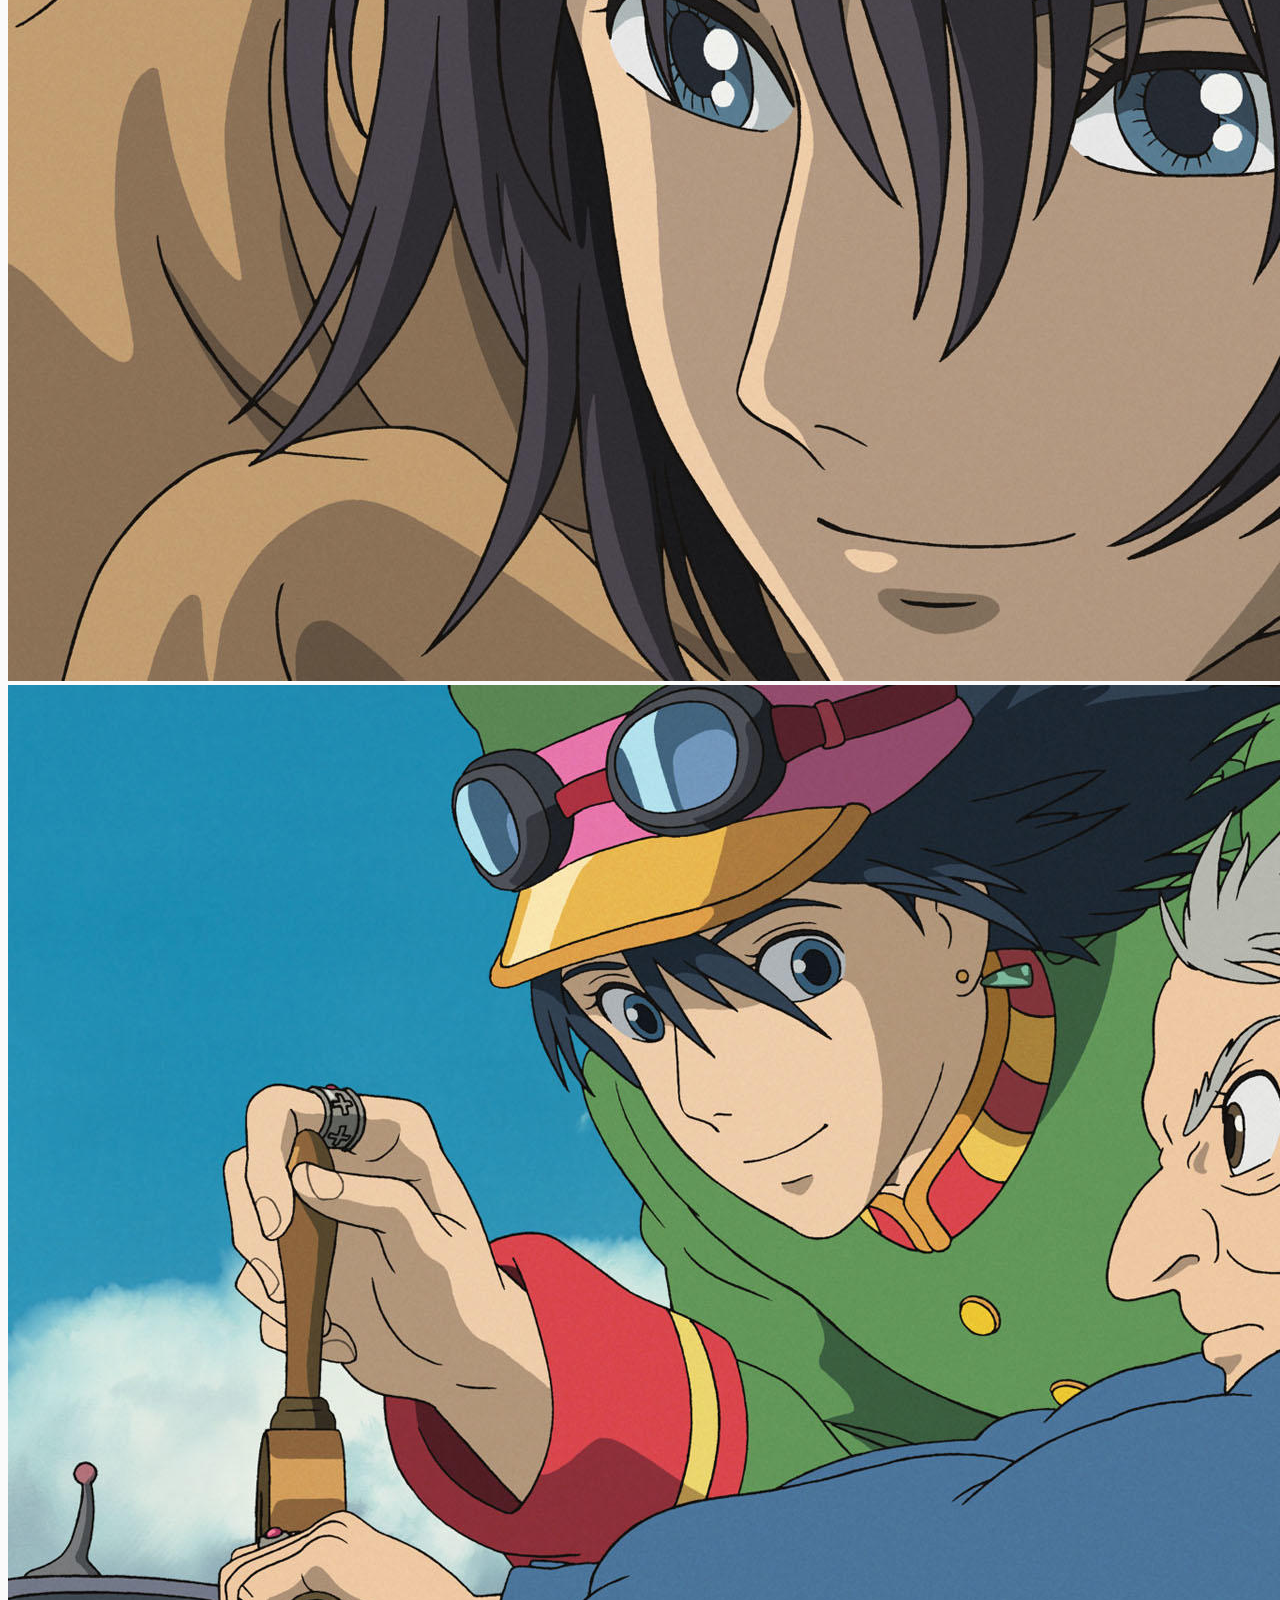
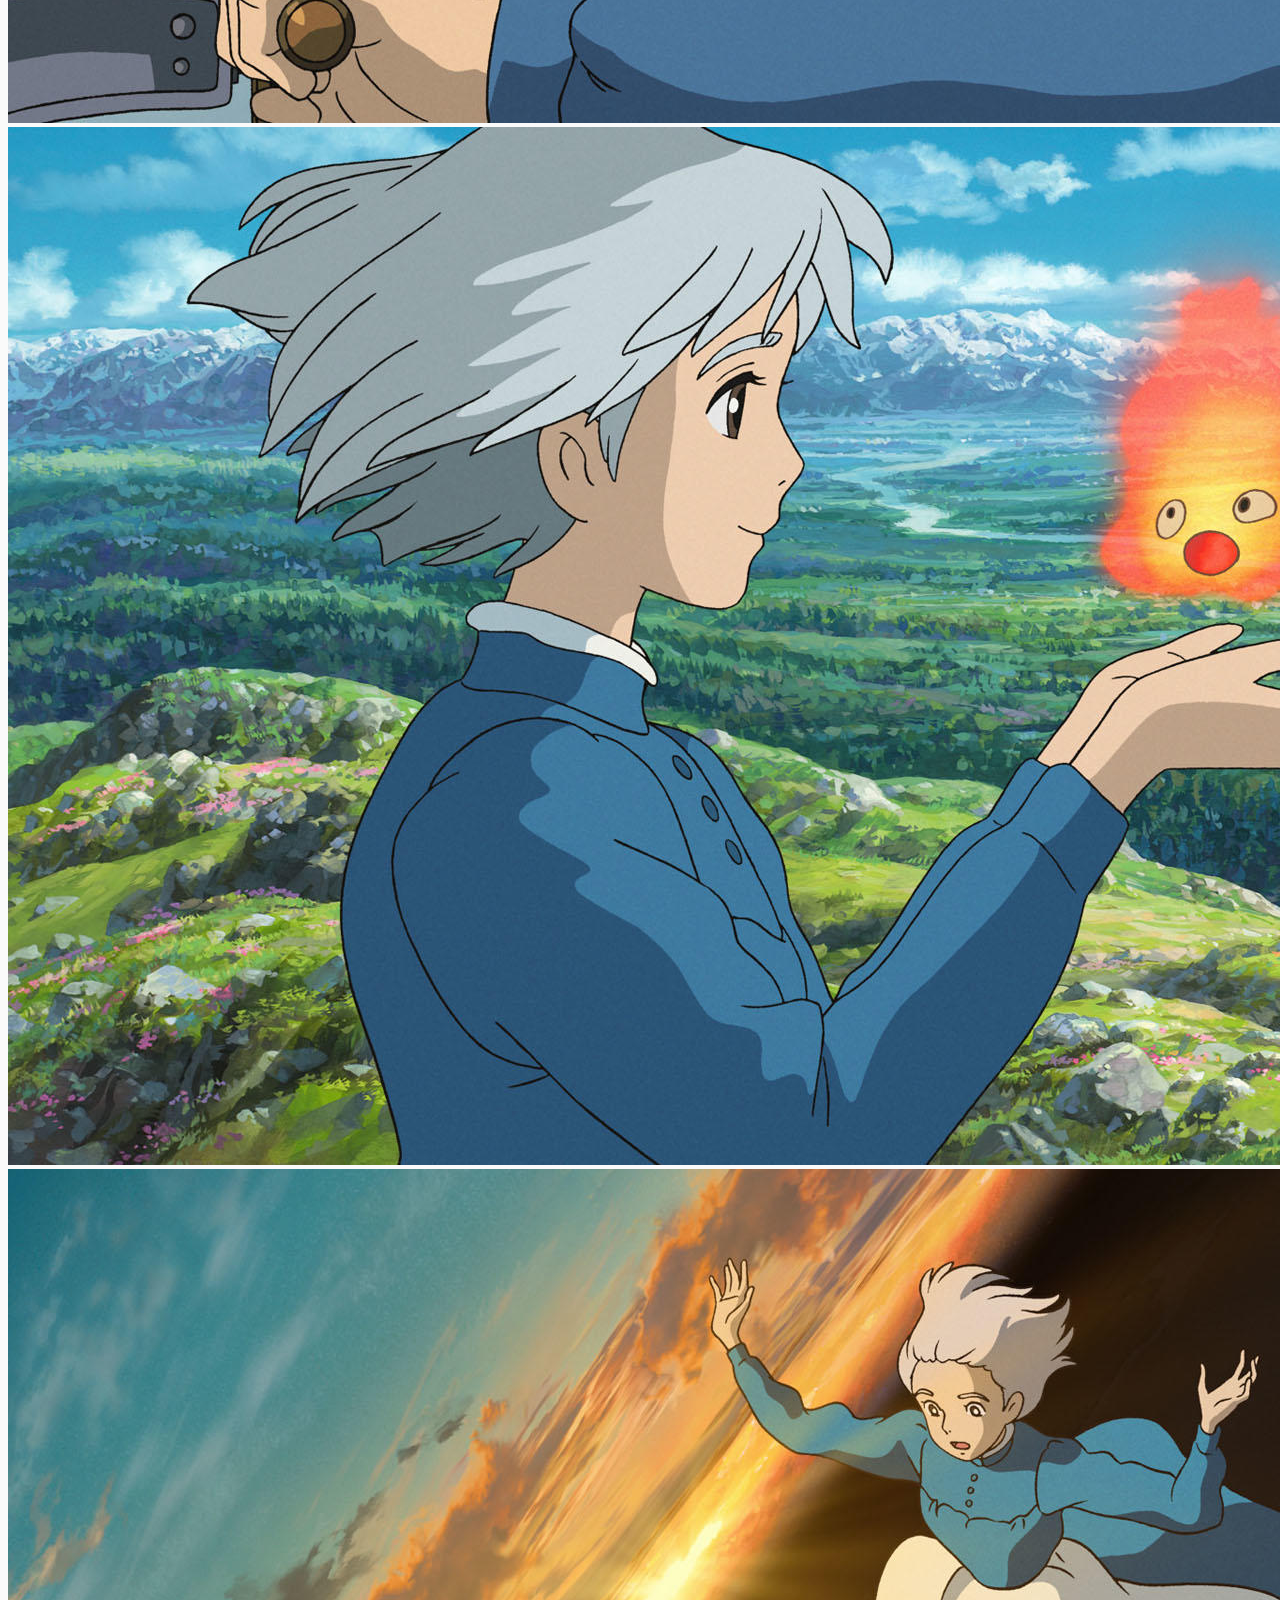
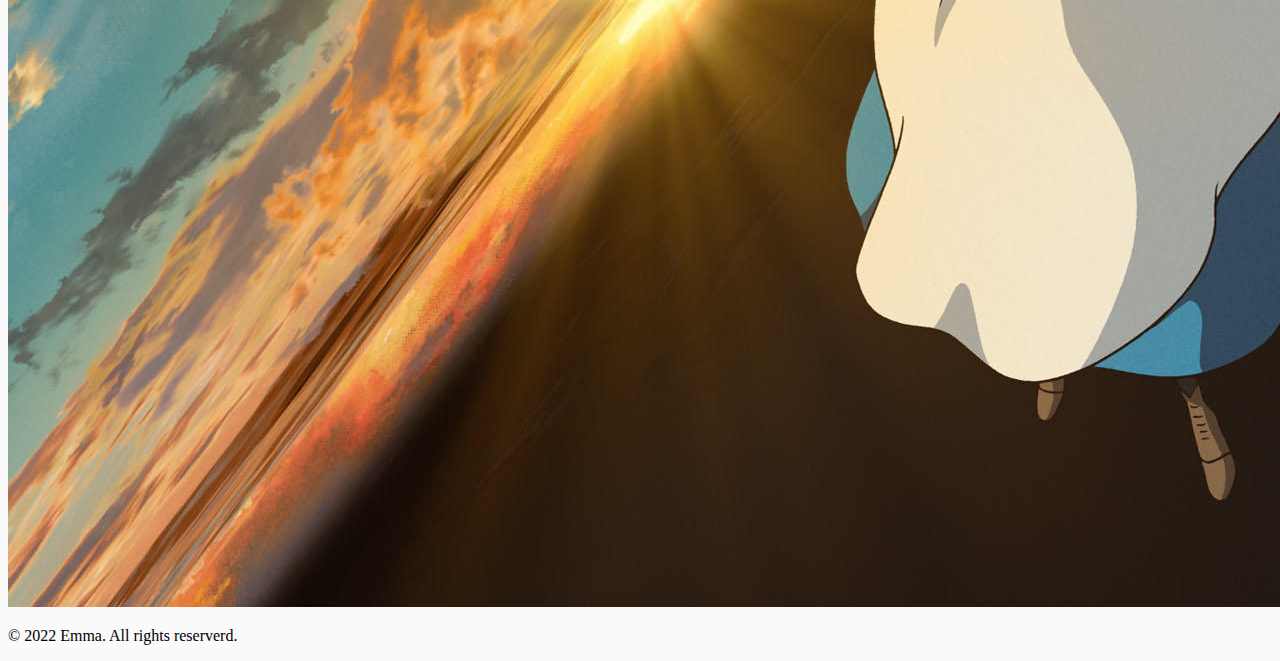
<file: wallpaper.html>
<!DOCTYPE html>
<html lang="en">
<head>
    <meta charset="UTF-8">
    <meta http-equiv="X-UA-Compatible" content="IE=edge">
    <meta name="viewport" content="width=device-width, initial-scale=1.0">
    <title>スタジオジブリ | Studio Ghibli</title>
    <link href="https://cdn.jsdelivr.net/npm/bootstrap@5.0.2/dist/css/bootstrap.min.css" rel="stylesheet"
    integrity="sha384-EVSTQN3/azprG1Anm3QDgpJLIm9Nao0Yz1ztcQTwFspd3yD65VohhpuuCOmLASjC" crossorigin="anonymous">
<link rel="stylesheet" href="css/ghibli.css">
<link rel="icon" href="img/favicon-12-1.png" type="image/png"> 
</head>
<body>
    <!-- navbar -->
    <nav class="navbar navbar-light bg-white  navbar-expand-xl">
        <div class="container-fluid">
            <a href="ghibli.html" class="navbar-brand"><img width="145px" height="90px" src="img/logo-12-1.png"></a>
             
            <button class="navbar-toggler" type="button" data-bs-toggle="collapse" data-bs-target="#navbarNav">
                <span class="navbar-toggler-icon"></span>
            </button>

            <div class="collapse navbar-collapse" id="navbarNav">
                <ul class="navbar-nav me-auto">
                    <li class="nav-item">
                        <a href="" class="nav-link">三鷹の森ジブリ美術館</a>
                    </li>
                    <li class="nav-item">
                        <a href="" class="nav-link">壁紙</a>
                    </li>
                    <li class="nav-item">
                        <a href="" class="nav-link">ショップ</a>
                    </li>

                    <li class="nav-item">
                        <a href="" class="nav-link">最新情報</a>
                    </li>
                    <li class="nav-item">
                        <a href="" class="nav-link">ご意見など</a>
                    </li>

                </ul>

            </div>
        </div>
    </nav>
    <!-- 首圖 -->
    <div class="card mb-4 mt-4 rounded-pill" style="max-width: 800px; margin-left: 72px; ">
        <div class="row g-0">
          <div class="col-md-4">
            <img src="img/howl-1.jpeg" class="img-fluid rounded-start" alt="...">
          </div>
          <div class="col-md-8">
            <div class="card-body mt-4 ">
              <h4 class="card-title">ハウルの動く城（2004）</h4>
              <p class="card-text"> Howl's Moving Castle</p>
            </div>
          </div>
        </div>
      </div>




 <!-- 壁紙們 -->    
 <div class="container mb-4 mt-4">
 <div class="row row-cols-1 row-cols-md-3 row-cols-xl-4 g-4">
    <div class="col">
      <div class="card h-100">
        <img src="img/howl001.jpeg" class="card-img-top" alt="...">
        
      </div>
    </div>
    <div class="col">
      <div class="card h-100">
        <img src="img/howl002.jpeg" class="card-img-top" alt="...">
       
      </div>
    </div>
    <div class="col">
      <div class="card h-100">
        <img src="img/howl003.jpeg" class="card-img-top" alt="...">
        
      </div>
    </div>
    <div class="col">
      <div class="card h-100">
        <img src="img/howl004.jpeg" class="card-img-top" alt="...">
        
      </div>
    </div>
    <div class="col">
        <div class="card h-100">
          <img src="img/howl005.jpeg" class="card-img-top" alt="...">
          
        </div>
      </div>
      <div class="col">
        <div class="card h-100">
          <img src="img/howl06.jpeg" class="card-img-top" alt="...">
         
        </div>
      </div>
      <div class="col">
        <div class="card h-100">
          <img src="img/howl07.jpeg" class="card-img-top" alt="...">
          
        </div>
      </div>
      <div class="col">
        <div class="card h-100">
          <img src="img/howl08.jpeg" class="card-img-top" alt="...">
          
        </div>
      </div>
      <div class="col">
        <div class="card h-100">
          <img src="img/howl09.jpeg" class="card-img-top" alt="...">
          
        </div>
      </div>
      <div class="col">
        <div class="card h-100">
          <img src="img/howl10.jpeg" class="card-img-top" alt="...">
         
        </div>
      </div>
      <div class="col">
        <div class="card h-100">
          <img src="img/howl11.jpeg" class="card-img-top" alt="...">
          
        </div>
      </div>
      <div class="col">
        <div class="card h-100">
          <img src="img/howl12.jpeg" class="card-img-top" alt="...">
          
        </div>
      </div>
  </div>
</div>

<footer class="p-2 border-top">
    <div class="container align-item-center justify-content-betweeen">
        <p class="mb-0 text-muted">
            &copy; 2022 Emma. All rights reserverd.
        </p>
    </div>
</footer>
</file>
<file: css/ghibli.css>
body{
    background-color: rgb(250, 250, 250);
}

.navbar{
    background-color: rgb(250, 235, 219); 
}

li a{
    font-size:16px;
}
li a:hover {
    color:rgb(167, 99, 23);

}

.text{
    margin-left: 60px;
}


.cardn{
    margin-top: 15px;
    border-radius: 0;
    background-color: rgb(255, 255, 255); 
    
}

.cardn2{
    margin-top: 20px;
    margin-bottom: 70px;
    border-radius: 0;
    background-color: rgb(255, 255, 255); 
    
}

.mapcard{
    border-radius: 0;
    

}

.card-title2{
    margin-left:50px ;
}


.card-title2{
    margin-top: 40px;
    margin-bottom: 30px;
    

}
.wallpaper6{
    text-align: center;
    margin-bottom: 50px;
    margin-top: 60px;

}
.up{
    background: url(/img/up.png);
    background-size: 220px;
    background-repeat: no-repeat;

    width: 150px;
    height: 150px;
    border-radius: 50%;
    position: fixed;
    bottom:40px;
    right:40px;
    display:block;
    padding-top:25px;
    box-sizing: border-box;
}
</file>
